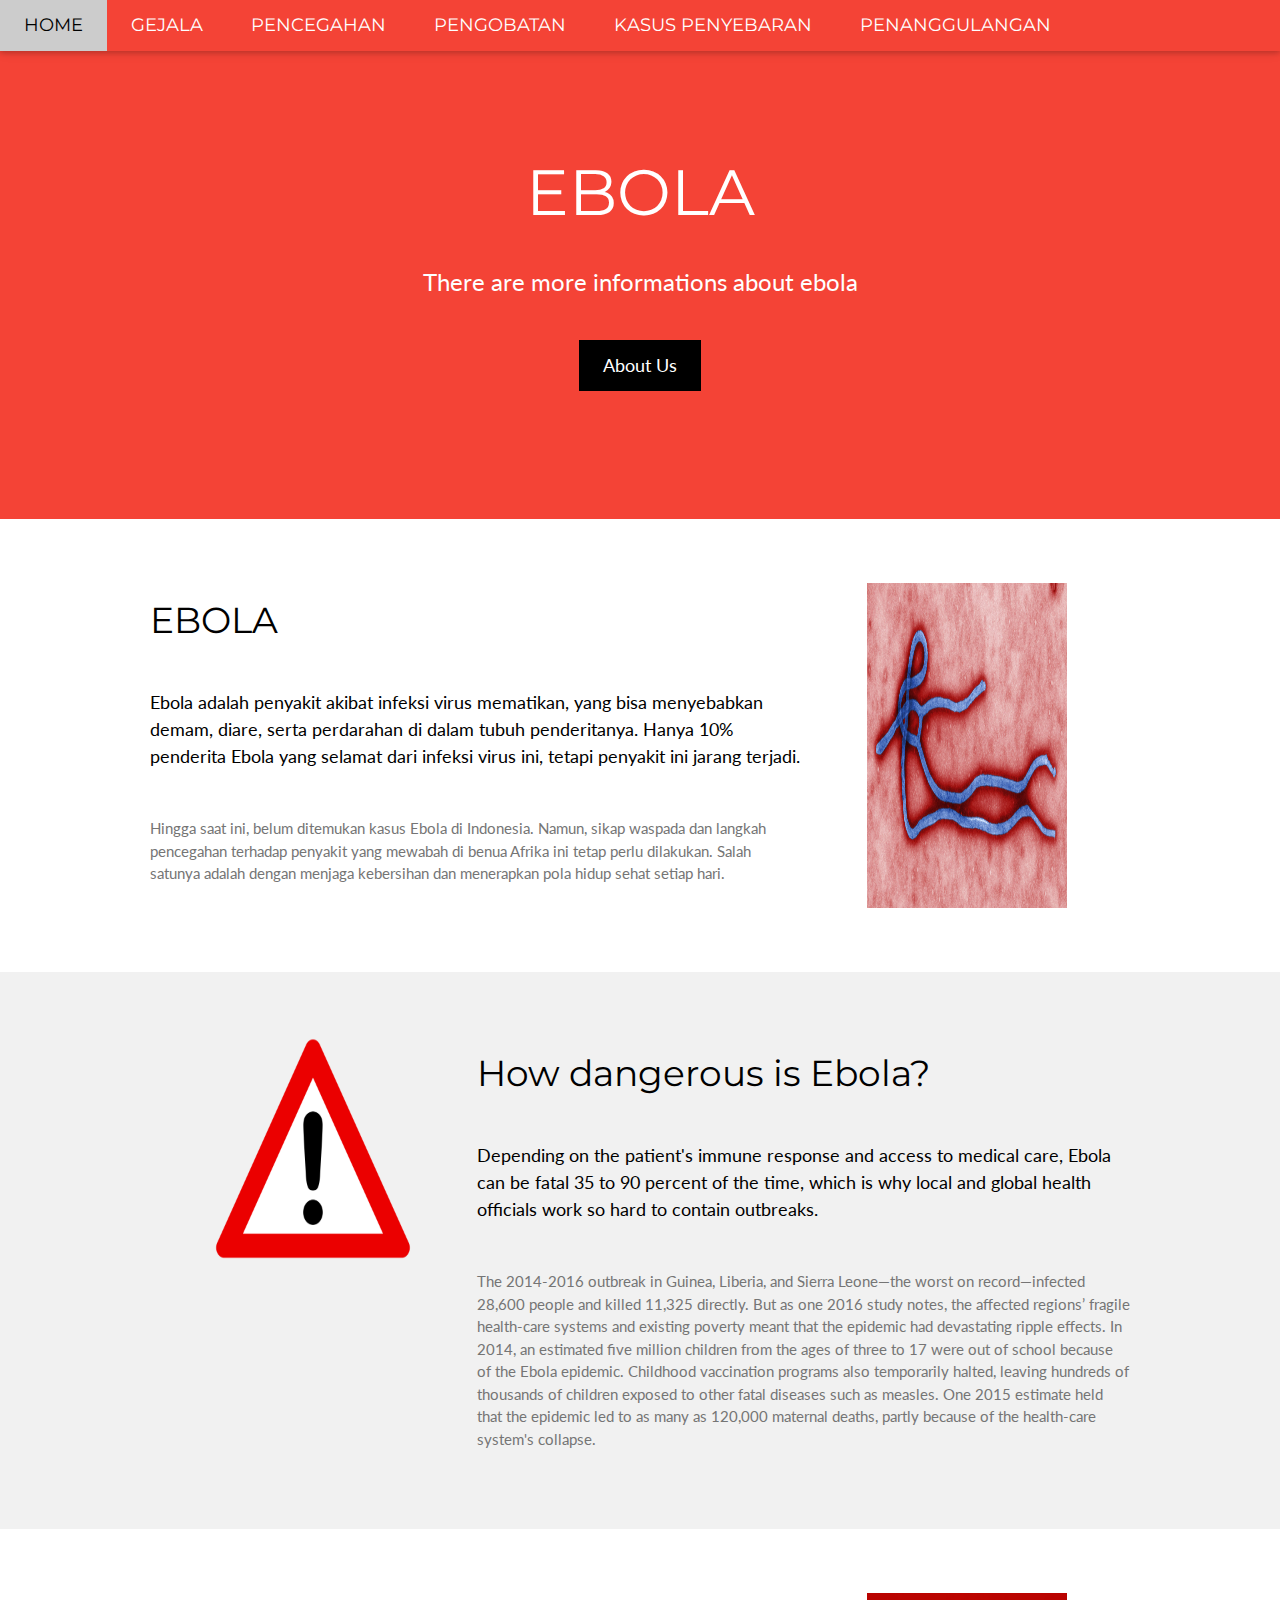
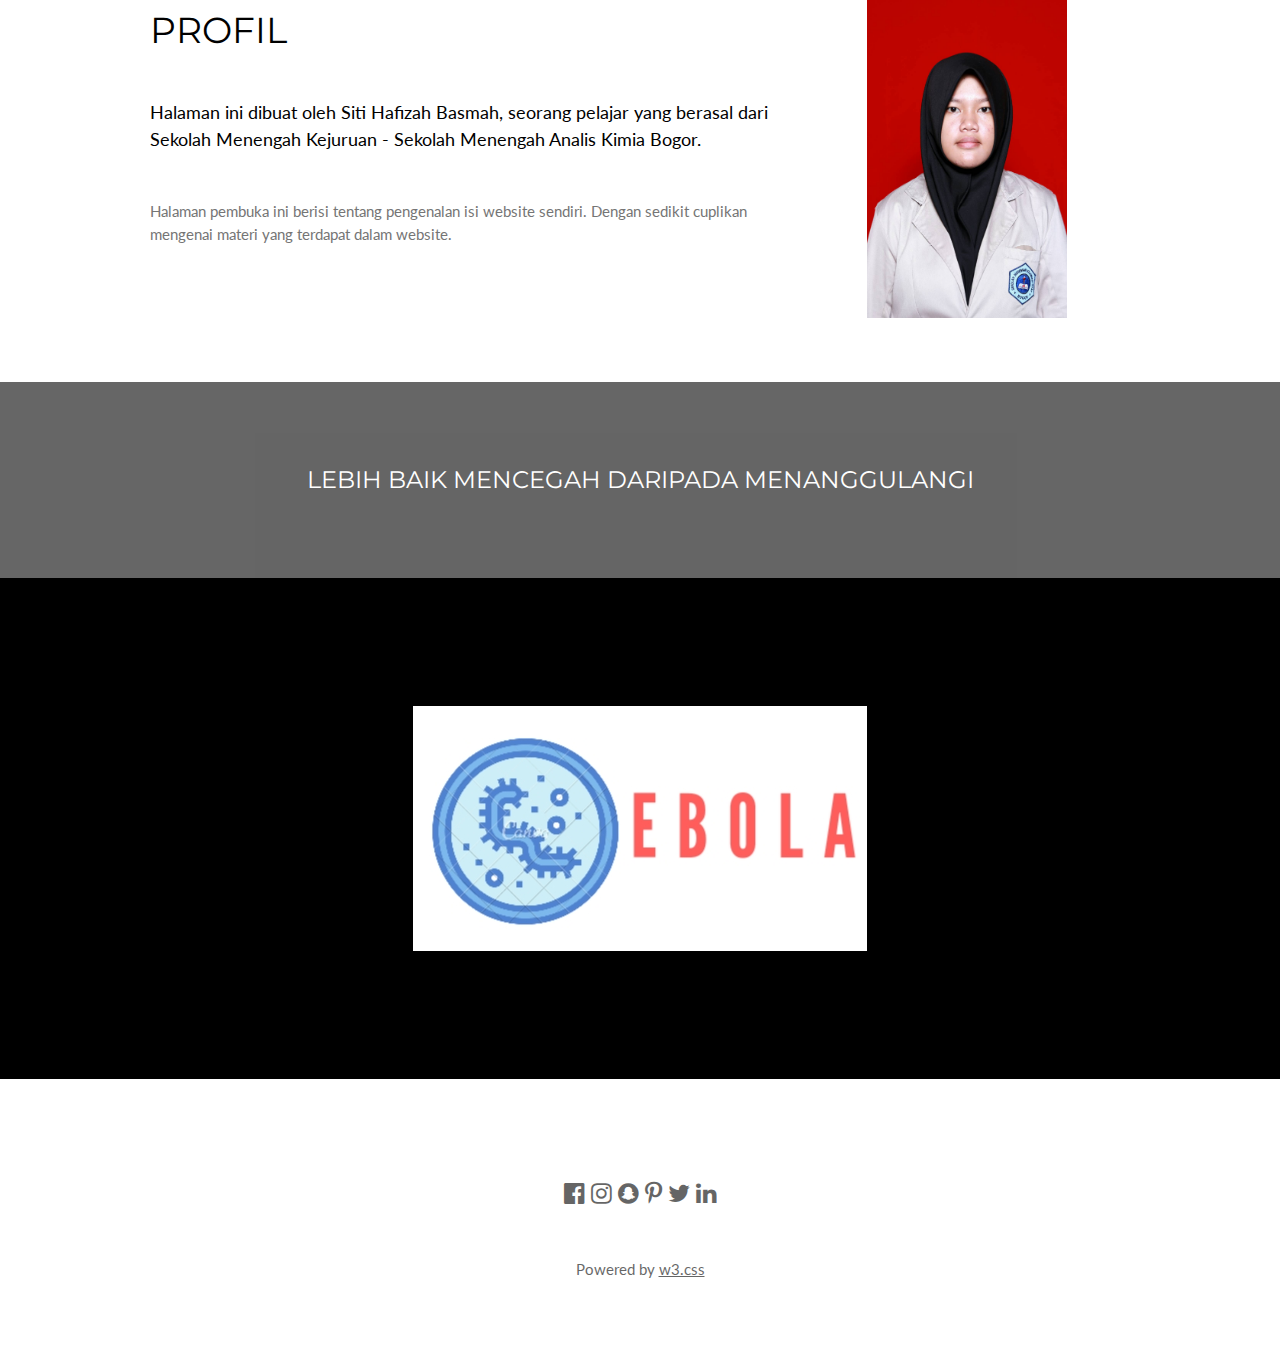
<file: index.html>
<!DOCTYPE html>
<html lang="en">
<title>EBOLA</title>
<meta charset="UTF-8">
<meta name="viewport" content="width=device-width, initial-scale=1">
<link rel="stylesheet" href="https://www.w3schools.com/w3css/4/w3.css">
<link rel="stylesheet" href="https://fonts.googleapis.com/css?family=Lato">
<link rel="stylesheet" href="https://fonts.googleapis.com/css?family=Montserrat">
<link rel="stylesheet" href="https://cdnjs.cloudflare.com/ajax/libs/font-awesome/4.7.0/css/font-awesome.min.css">
<style>
body,h1,h2,h3,h4,h5,h6 {font-family: "Lato", sans-serif}
.w3-bar,h1,button {font-family: "Montserrat", sans-serif}
.fa-anchor,.fa-coffee {font-size:200px}
</style>
<body>

<!-- Navbar -->
<div class="w3-top">
  <div class="w3-bar w3-red w3-card w3-left-align w3-large">
    <a class="w3-bar-item w3-button w3-hide-medium w3-hide-large w3-right w3-padding-large w3-hover-white w3-large w3-red" href="javascript:void(0);" onclick="myFunction()" title="Toggle Navigation Menu"><i class="fa fa-bars"></i></a>
    <a href="#" class="w3-bar-item w3-button w3-padding-large w3-white">HOME</a>
    <a href="pengertian.html" class="w3-bar-item w3-button w3-hide-small w3-padding-large w3-hover-white">GEJALA</a>
    <a href="pencegahan.html" class="w3-bar-item w3-button w3-hide-small w3-padding-large w3-hover-white">PENCEGAHAN</a>
    <a href="pengobatan.html" class="w3-bar-item w3-button w3-hide-small w3-padding-large w3-hover-white">PENGOBATAN</a>
    <a href="penyebaran.html" class="w3-bar-item w3-button w3-hide-small w3-padding-large w3-hover-white">KASUS PENYEBARAN</a>
    <a href="penanggulangan.html" class="w3-bar-item w3-button w3-hide-small w3-padding-large w3-hover-white">PENANGGULANGAN</a>
  </div>

  <!-- Navbar on small screens -->
  <div id="navDemo" class="w3-bar-block w3-white w3-hide w3-hide-large w3-hide-medium w3-large">
    <a href="pengertian.html" class="w3-bar-item w3-button w3-padding-large">GEJALA</a>
    <a href="pencegahan.html" class="w3-bar-item w3-button w3-padding-large">PENCEGAHAN</a>
    <a href="pengobatan.html" class="w3-bar-item w3-button w3-padding-large">PENGOBATAN</a>
    <a href="penyebaran.html" class="w3-bar-item w3-button w3-padding-large">KASUS PENYEBARAN</a>
    <a href="penanggulangan.html" class="w3-bar-item w3-button w3-padding-large">PENANGGULANGAN</a>
  </div>
</div>

<!-- Header -->
<header class="w3-container w3-red w3-center" style="padding:128px 16px">
  <h1 class="w3-margin w3-jumbo">EBOLA</h1>
  <p class="w3-xlarge">There are more informations about ebola</p>
  <a href="aboutus.html" class="w3-button w3-black w3-padding-large w3-large w3-margin-top">About Us</a>
</header>

<!-- First Grid -->
<div class="w3-row-padding w3-padding-64 w3-container">
  <div class="w3-content">
    <div class="w3-twothird">
      <h1>EBOLA</h1>
      <h5 class="w3-padding-32">Ebola adalah penyakit akibat infeksi virus mematikan, yang bisa menyebabkan demam, diare, serta perdarahan di dalam tubuh penderitanya. Hanya 10% penderita Ebola yang selamat dari infeksi virus ini, tetapi penyakit ini jarang terjadi.</h5>

      <p class="w3-text-grey">Hingga saat ini, belum ditemukan kasus Ebola di Indonesia. Namun, sikap waspada dan langkah pencegahan terhadap penyakit yang mewabah di benua Afrika ini tetap perlu dilakukan. Salah satunya adalah dengan menjaga kebersihan dan menerapkan pola hidup sehat setiap hari.</p>
    </div>
    <div class="w3-third w3-center">
      <img src="ebolavirus.jpg" width="200px" height="325px" style="display: block; margin: auto;">
    </div>
  </div>
</div>

<!-- Second Grid -->
<div class="w3-row-padding w3-light-grey w3-padding-64 w3-container">
  <div class="w3-content">
    <div class="w3-third w3-center">
      <img src="danger.png" width="200px" height="225px" style="display: block; margin: auto;"> 
    </div>

    <div class="w3-twothird">
      <h1>How dangerous is Ebola?</h1>
      <h5 class="w3-padding-32">Depending on the patient's immune response and access to medical care, Ebola can be fatal 35 to 90 percent of the time, which is why local and global health officials work so hard to contain outbreaks.</h5>

      <p class="w3-text-grey">The 2014-2016 outbreak in Guinea, Liberia, and Sierra Leone—the worst on record—infected 28,600 people and killed 11,325 directly. But as one 2016 study notes, the affected regions’ fragile health-care systems and existing poverty meant that the epidemic had devastating ripple effects. In 2014, an estimated five million children from the ages of three to 17 were out of school because of the Ebola epidemic. Childhood vaccination programs also temporarily halted, leaving hundreds of thousands of children exposed to other fatal diseases such as measles. One 2015 estimate held that the epidemic led to as many as 120,000 maternal deaths, partly because of the health-care system's collapse.</p>
    </div>
  </div>
</div>


<div class="w3-row-padding w3-padding-64 w3-container">
  <div class="w3-content">
    <div class="w3-twothird">
      <h1>PROFIL</h1>
      <h5 class="w3-padding-32">Halaman ini dibuat oleh Siti Hafizah Basmah, seorang pelajar yang berasal dari Sekolah Menengah Kejuruan - Sekolah Menengah Analis Kimia Bogor.</h5>

      <p class="w3-text-grey">Halaman pembuka ini berisi tentang pengenalan isi website sendiri. Dengan sedikit cuplikan mengenai materi yang terdapat dalam website.</p>
    </div>
    <div class="w3-third w3-center">
      <img src="foto_chi.jpg" width="200px" height="325px" style="display: block; margin: auto;">
    </div>
  </div>
</div>


<div class="w3-container w3-black w3-center w3-opacity w3-padding-64">
    <h1 class="w3-margin w3-xlarge">LEBIH BAIK MENCEGAH DARIPADA MENANGGULANGI</h1>
</div>

<header class="w3-container w3-black w3-center" style="padding:128px 16px">
  <img src="logo ebola.jpg">
</header>

<!-- Footer -->
<footer class="w3-container w3-padding-64 w3-center w3-opacity">  
  <div class="w3-xlarge w3-padding-32">
    <i class="fa fa-facebook-official w3-hover-opacity"></i>
    <i class="fa fa-instagram w3-hover-opacity"></i>
    <i class="fa fa-snapchat w3-hover-opacity"></i>
    <i class="fa fa-pinterest-p w3-hover-opacity"></i>
    <i class="fa fa-twitter w3-hover-opacity"></i>
    <i class="fa fa-linkedin w3-hover-opacity"></i>
 </div>
 <p>Powered by <a href="https://www.w3schools.com/w3css/default.asp" target="_blank">w3.css</a></p>
</footer>

<script>
// Used to toggle the menu on small screens when clicking on the menu button
function myFunction() {
  var x = document.getElementById("navDemo");
  if (x.className.indexOf("w3-show") == -1) {
    x.className += " w3-show";
  } else { 
    x.className = x.className.replace(" w3-show", "");
  }
}
</script>

</body>
</html>
</file>
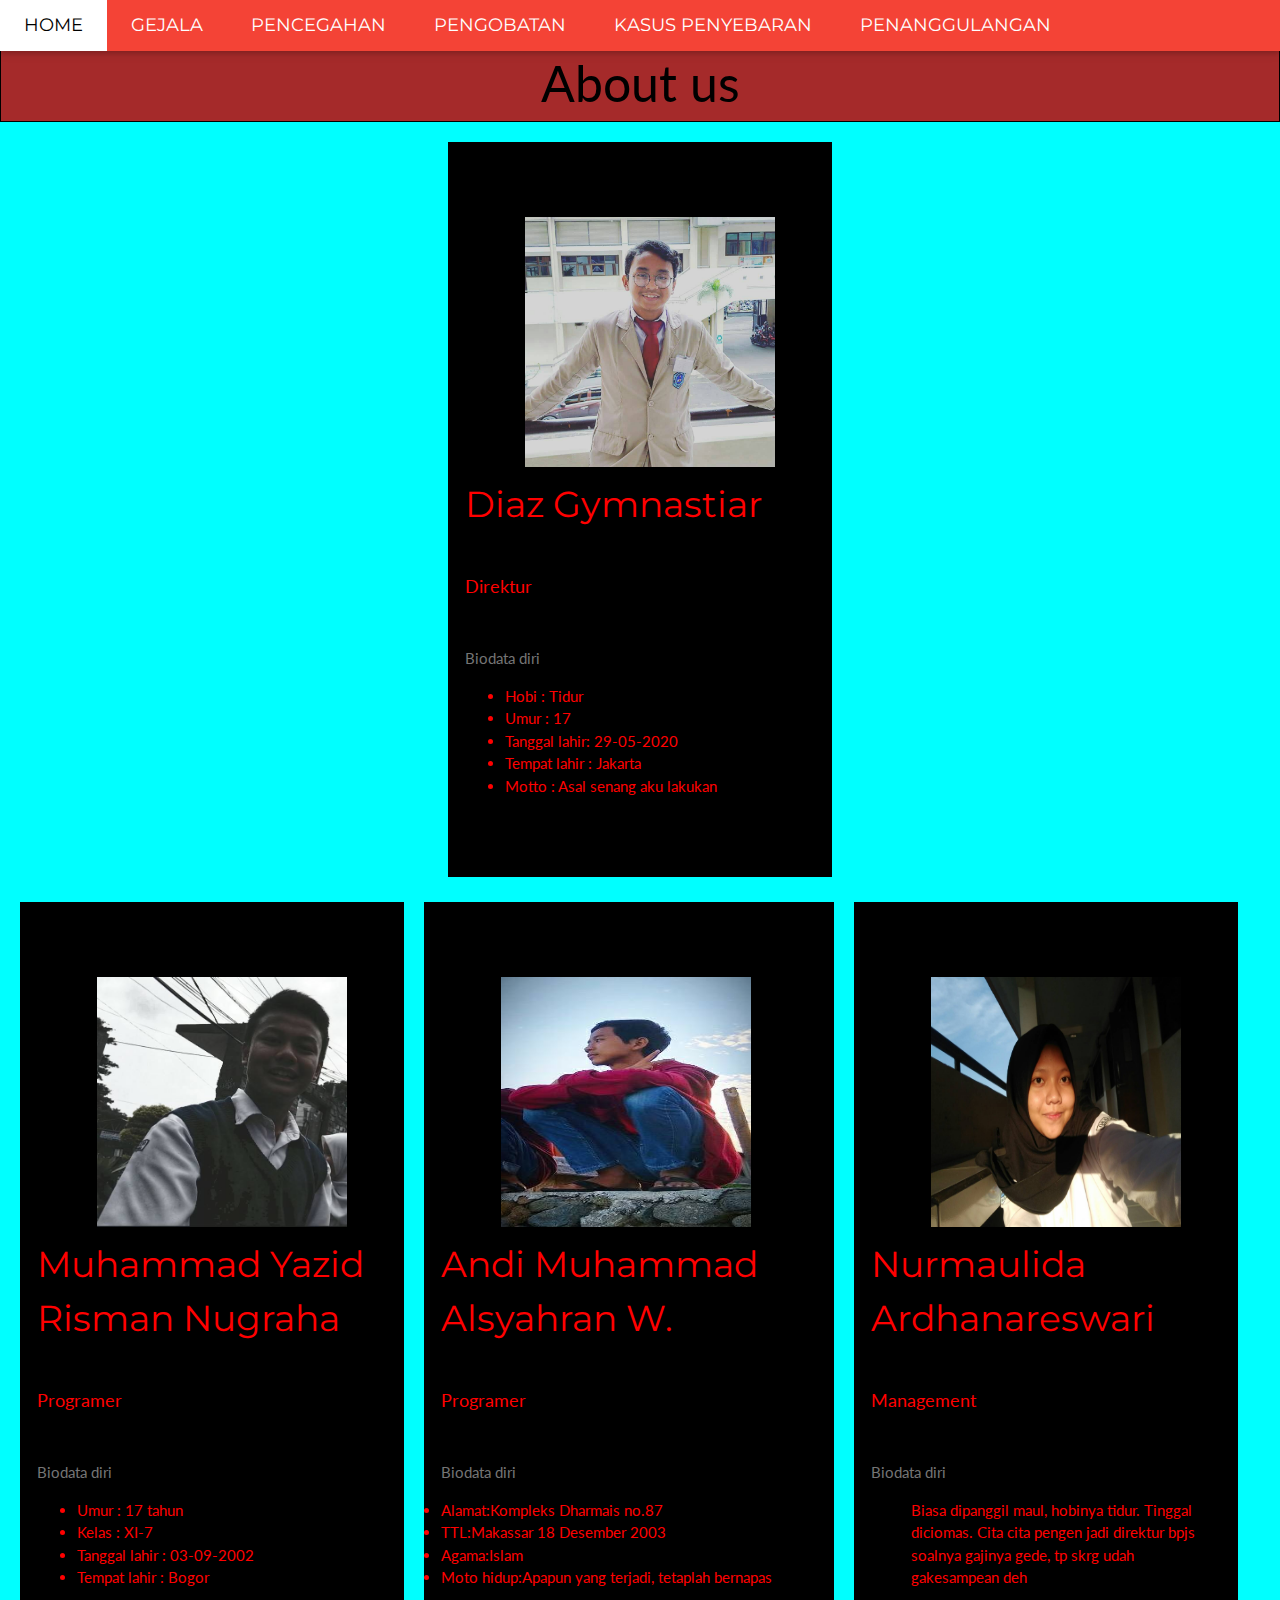
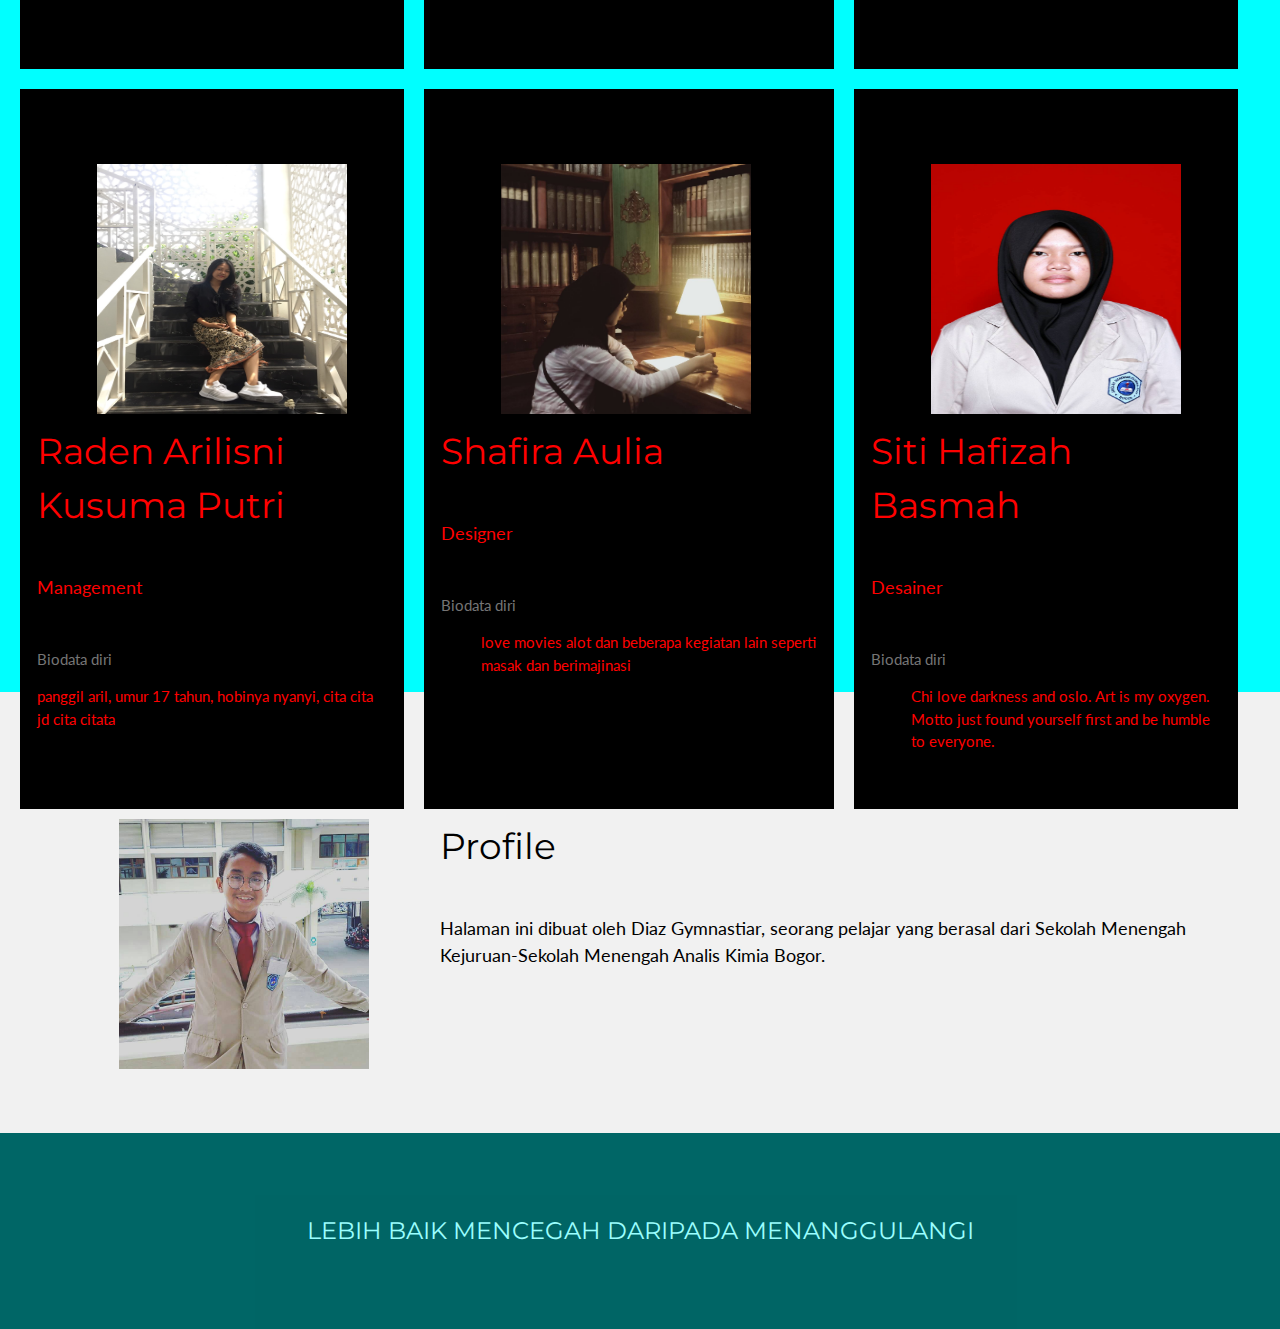
<file: aboutus.html>
<!DOCTYPE html>
<html lang="en">
<title>About Us</title>

<meta charset="UTF-8">
<meta name="viewport" content="width=device-width, initial-scale=1">
<link rel="stylesheet" href="https://www.w3schools.com/w3css/4/w3.css">
<link rel="stylesheet" href="https://fonts.googleapis.com/css?family=Lato">
<link rel="stylesheet" href="https://fonts.googleapis.com/css?family=Montserrat">
<link rel="stylesheet" href="https://cdnjs.cloudflare.com/ajax/libs/font-awesome/4.7.0/css/font-awesome.min.css">
<style>
body,h1,h2,h3,h4,h5,h6 {font-family: "Lato", sans-serif}
.w3-bar,h1,button {font-family: "Montserrat", sans-serif}
.fa-anchor,.fa-coffee {font-size:200px}
</style>
<!-- Navbar -->
<div class="w3-top">
  <div class="w3-bar w3-red w3-card w3-left-align w3-large">
    <a class="w3-bar-item w3-button w3-hide-medium w3-hide-large w3-right w3-padding-large w3-hover-white w3-large w3-red" href="javascript:void(0);" onclick="myFunction()" title="Toggle Navigation Menu"><i class="fa fa-bars"></i></a>
       
    <a href="index.html" class="w3-bar-item w3-button w3-hide-small w3-padding-large w3-hover-white">HOME</a>
    <a href="gejala.html" class="w3-bar-item w3-button w3-hide-small w3-padding-large w3-hover-white">GEJALA</a>
    <a href="pencegahan.html" class="w3-bar-item w3-button w3-hide-small w3-padding-large w3-hover-white">PENCEGAHAN</a>
    <a href="pengobatan.html" class="w3-bar-item w3-button w3-hide-small w3-padding-large w3-hover-white">PENGOBATAN</a>
    <a href="penyebaran.html" class="w3-bar-item w3-button w3-hide-small w3-padding-large w3-hover-white">KASUS PENYEBARAN</a>
    <a href="penanggulangan.html" class="w3-bar-item w3-button w3-hide-small w3-padding-large w3-hover-white">PENANGGULANGAN</a>
    
  </div>
  <!-- Navbar on small screens -->
  <div id="navDemo" class="w3-bar-block w3-white w3-hide w3-hide-large w3-hide-medium w3-large">
    <a href="#" class="w3-bar-item w3-button w3-padding-large"></a>
  </div>
</div>

<div>
  <link rel="stylesheet" type="text/css" href="aboutus.css">
   <body>
    <header>About us</header>
    <div id="head">
    <div id="Diaz"> 
      
    <div class="w3-row-padding w3-padding-64 w3-container">
     <i><img src="Diaz.jpg"></i>
      <h1>Diaz Gymnastiar</h1>
      <h5 class="w3-padding-32"> Direktur </h5>

      <p class="w3-text-grey">Biodata diri</p>
        <ul>
          <li>Hobi : Tidur</li>
          <li>Umur : 17</li>
          <li>Tanggal lahir: 29-05-2020</li>
          <li>Tempat lahir : Jakarta</li>
          <li>Motto : Asal senang aku lakukan</li>
          
        </ul>
    </div>
  </div>
</div>
<div id="Atas">
<div id="Yazid">
<div class="w3-row-padding w3-padding-64 w3-container">
  <div class="w3-content">
<i><img src="Yazid.jpg"></i>
      <h1> Muhammad Yazid Risman Nugraha</h1>
      <h5 class="w3-padding-32"> Programer </h5>

      <p class="w3-text-grey">Biodata diri
        <ul>
          <li>Umur : 17 tahun</li>
          <li>Kelas : XI-7</li>
          <li>Tanggal lahir : 03-09-2002</li>
          <li>Tempat lahir : Bogor</li>
        </ul></p>
    </div>

    </div>
    </div>
  <div id="Andi">
  
<div class="w3-row-padding w3-padding-64 w3-container">
  

      
      <div class="w3-content">
   <i><img src="Andi.jpg"></i>
      <h1>Andi Muhammad Alsyahran W.</h1>
      <h5 class="w3-padding-32"> Programer </h5>

      <p class="w3-text-grey">Biodata diri</p>
       <p> 
          <li>Alamat:Kompleks Dharmais no.87</li>
          <li>TTL:Makassar 18 Desember 2003</li>
          <li>Agama:Islam</li>
          <li>Moto hidup:Apapun yang terjadi, tetaplah bernapas</li>
        </p>
</div></div></div>
<div id="Maul">



<div class="w3-row-padding w3-padding-64 w3-container">
       <div class="w3-content">
    
      <i><img src="maul.jpg"></i>
      <h1>Nurmaulida Ardhanareswari</h1>
      <h5 class="w3-padding-32"> Management </h5>

      <p class="w3-text-grey">Biodata diri</p>
      <p>
       <ul>Biasa dipanggil maul, hobinya tidur. Tinggal diciomas. Cita cita pengen jadi direktur bpjs soalnya gajinya gede, tp skrg udah gakesampean deh
       </ul>
        </p>
    </div>
</div>
</div>
</div>
  
<div id="Bawah">
<div id="Aril">
<div class="w3-row-padding w3-padding-64 w3-container">
  <div class="w3-content">


      <i><img src="Aril.jpg"></i>
      <h1>Raden Arilisni Kusuma Putri</h1>
      <h5 class="w3-padding-32"> Management </h5>

      <p class="w3-text-grey">Biodata diri</p>
      <p>
         panggil aril, umur 17 tahun, hobinya nyanyi, cita cita jd cita citata
        </p>
    </div>
</div>
</div>
  
<div id="Shafira">
   <div class="w3-row-padding w3-padding-64 w3-container">
  <div class="w3-content">
     

      <i><img src="shafira.jpg"></i>
      <h1> Shafira Aulia</h1>
      <h5 class="w3-padding-32"> Designer </h5>

      <p class="w3-text-grey">Biodata diri
        <ul>
          love movies alot dan beberapa kegiatan lain seperti masak dan berimajinasi

        </ul></p>
    </div>
</div>
    
    </div>
  
<div id="Cino">
 <div class="w3-row-padding w3-padding-64 w3-container">
  <div class="w3-content">


      <i><img src="foto_chi.jpg"></i>
      <h1>Siti Hafizah Basmah</h1>
      <h5 class="w3-padding-32"> Desainer </h5>

      <p class="w3-text-grey">Biodata diri
        <ul>
          Chi love darkness and oslo. Art is my oxygen. Motto just found yourself first and be humble to everyone.
        </ul></p>
    </div>
  </div>
  </div>
</div>
</div>

<!-- Second Grid -->
<div class="w3-row-padding w3-light-grey w3-padding-64 w3-container">

    <div class="w3-third w3-center">
      <i ><img src="Diaz.jpg"></i>
    </div>

    <div class="w3-twothird">
      <h1>Profile</h1>
      <h5 class="w3-padding-32">Halaman ini dibuat oleh Diaz Gymnastiar, seorang pelajar yang berasal dari Sekolah Menengah Kejuruan-Sekolah Menengah Analis Kimia Bogor.</h5>
      
    </div>
  </div>

<div class="w3-container w3-black w3-center w3-opacity w3-padding-64">
    <h1 class="w3-margin w3-xlarge">LEBIH BAIK MENCEGAH DARIPADA MENANGGULANGI</h1>
</div>      
  
</body>
</html>
</file>
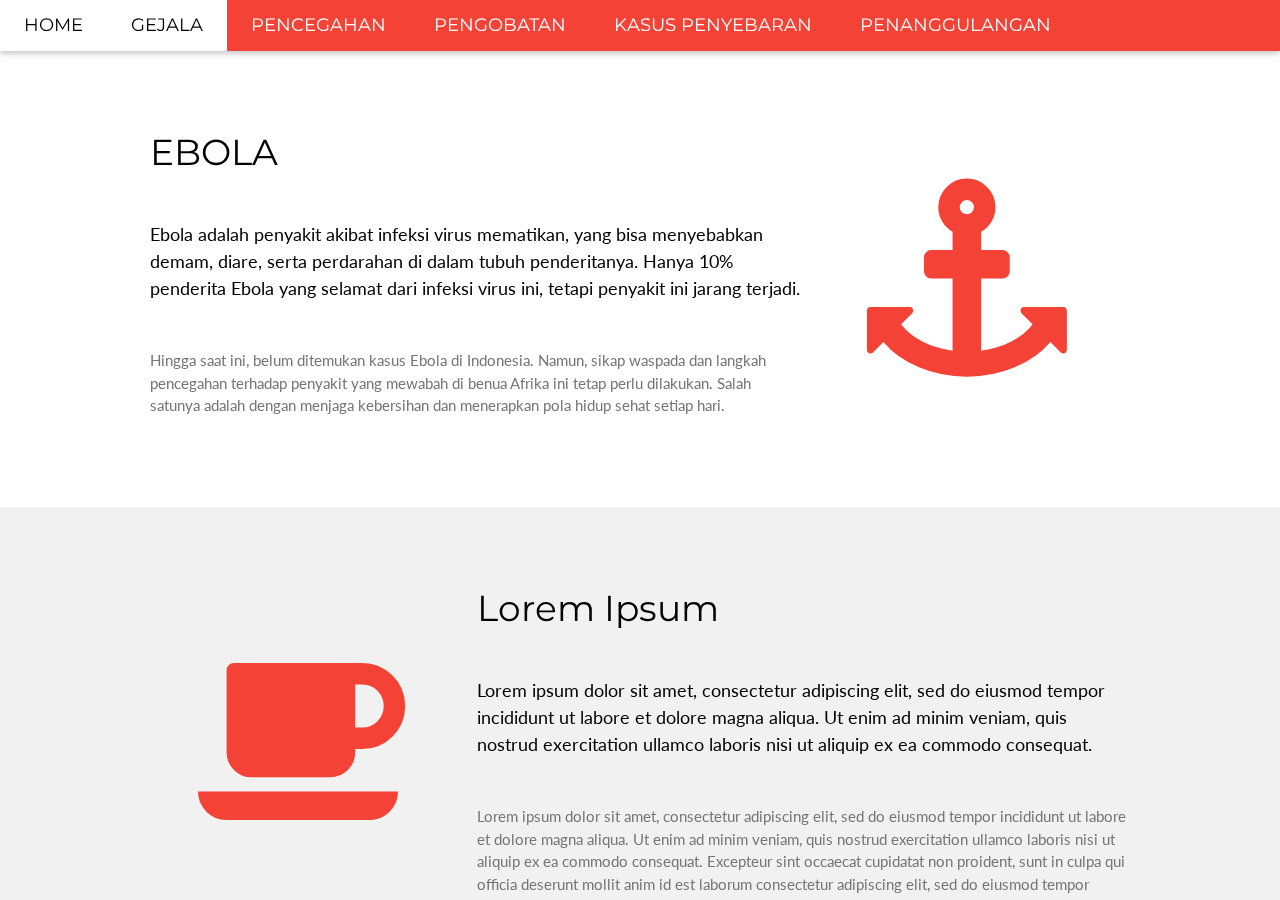
<file: gejala.html>
<!DOCTYPE html>
<html lang="en">
<title>GEJALA</title>
<meta charset="UTF-8">
<meta name="viewport" content="width=device-width, initial-scale=1">
<link rel="stylesheet" href="https://www.w3schools.com/w3css/4/w3.css">
<link rel="stylesheet" href="https://fonts.googleapis.com/css?family=Lato">
<link rel="stylesheet" href="https://fonts.googleapis.com/css?family=Montserrat">
<link rel="stylesheet" href="https://cdnjs.cloudflare.com/ajax/libs/font-awesome/4.7.0/css/font-awesome.min.css">
<style>
body,h1,h2,h3,h4,h5,h6 {font-family: "Lato", sans-serif}
.w3-bar,h1,button {font-family: "Montserrat", sans-serif}
.fa-anchor,.fa-coffee {font-size:200px}
</style>
  <!-- Navbar -->
<div class="w3-top">
  <div class="w3-bar w3-red w3-card w3-left-align w3-large">
    <a class="w3-bar-item w3-button w3-hide-medium w3-hide-large w3-right w3-padding-large w3-hover-white w3-large w3-red" href="javascript:void(0);" onclick="myFunction()" title="Toggle Navigation Menu"><i class="fa fa-bars"></i></a>
       
    <a href="index.html" class="w3-bar-item w3-button w3-hide-small w3-padding-large w3-hover-white">HOME</a>
    <a href="#" class="w3-bar-item w3-button w3-padding-large w3-white">GEJALA</a>
    <a href="pencegahan.html" class="w3-bar-item w3-button w3-hide-small w3-padding-large w3-hover-white">PENCEGAHAN</a>
    <a href="pengobatan.html" class="w3-bar-item w3-button w3-hide-small w3-padding-large w3-hover-white">PENGOBATAN</a>
    <a href="penyebaran.html" class="w3-bar-item w3-button w3-hide-small w3-padding-large w3-hover-white">KASUS PENYEBARAN</a>
    <a href="penanggulangan.html" class="w3-bar-item w3-button w3-hide-small w3-padding-large w3-hover-white">PENANGGULANGAN</a>
    
  </div>
  <!-- Navbar on small screens -->
  <div id="navDemo" class="w3-bar-block w3-white w3-hide w3-hide-large w3-hide-medium w3-large">
    <a href="#" class="w3-bar-item w3-button w3-padding-large"></a>
  </div>
  <body>
    <div class="w3-row-padding w3-padding-64 w3-container">
  <div class="w3-content">
    <div class="w3-twothird">
      <h1>EBOLA</h1>
      <h5 class="w3-padding-32">Ebola adalah penyakit akibat infeksi virus mematikan, yang bisa menyebabkan demam, diare, serta perdarahan di dalam tubuh penderitanya. Hanya 10% penderita Ebola yang selamat dari infeksi virus ini, tetapi penyakit ini jarang terjadi.</h5>

      <p class="w3-text-grey">Hingga saat ini, belum ditemukan kasus Ebola di Indonesia. Namun, sikap waspada dan langkah pencegahan terhadap penyakit yang mewabah di benua Afrika ini tetap perlu dilakukan. Salah satunya adalah dengan menjaga kebersihan dan menerapkan pola hidup sehat setiap hari.</p>
    </div>

    <div class="w3-third w3-center">
      <i class="fa fa-anchor w3-padding-64 w3-text-red"></i>
    </div>
  </div>
</div>

<!-- Second Grid -->
<div class="w3-row-padding w3-light-grey w3-padding-64 w3-container">
  <div class="w3-content">
    <div class="w3-third w3-center">
      <i class="fa fa-coffee w3-padding-64 w3-text-red w3-margin-right"></i>
    </div>

    <div class="w3-twothird">
      <h1>Lorem Ipsum</h1>
      <h5 class="w3-padding-32">Lorem ipsum dolor sit amet, consectetur adipiscing elit, sed do eiusmod tempor incididunt ut labore et dolore magna aliqua. Ut enim ad minim veniam, quis nostrud exercitation ullamco laboris nisi ut aliquip ex ea commodo consequat.</h5>

      <p class="w3-text-grey">Lorem ipsum dolor sit amet, consectetur adipiscing elit, sed do eiusmod tempor incididunt ut labore et dolore magna aliqua. Ut enim ad minim veniam, quis nostrud exercitation ullamco laboris nisi ut aliquip ex ea commodo consequat. Excepteur sint
        occaecat cupidatat non proident, sunt in culpa qui officia deserunt mollit anim id est laborum consectetur adipiscing elit, sed do eiusmod tempor incididunt ut labore et dolore magna aliqua. Ut enim ad minim veniam, quis nostrud exercitation ullamco
        laboris nisi ut aliquip ex ea commodo consequat.</p>
    </div>
  </div>
</div>  
<div class="w3-container w3-black w3-center w3-opacity w3-padding-64">
    <h1 class="w3-margin w3-xlarge">LEBIH BAIK MENCEGAH DARIPADA MENANGGULANGI</h1>
</div>      
  </body>
</html>
</file>
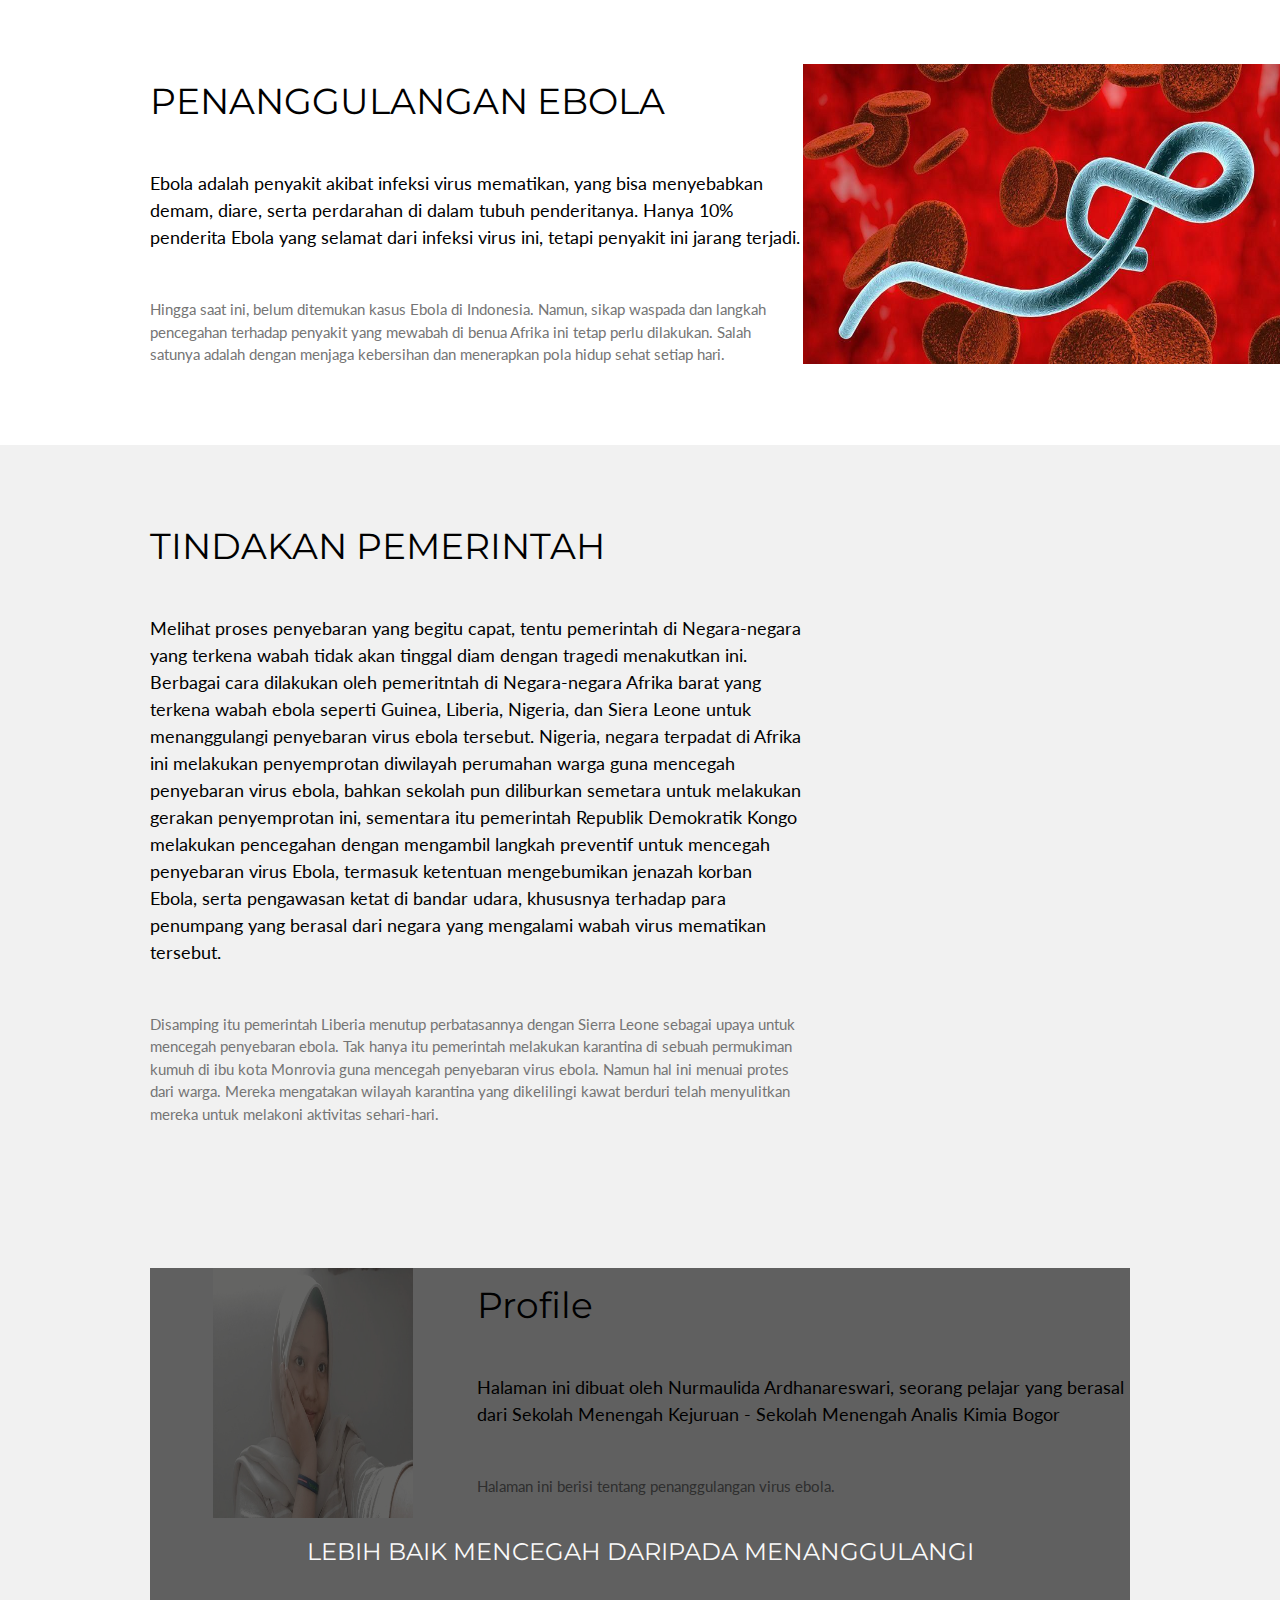
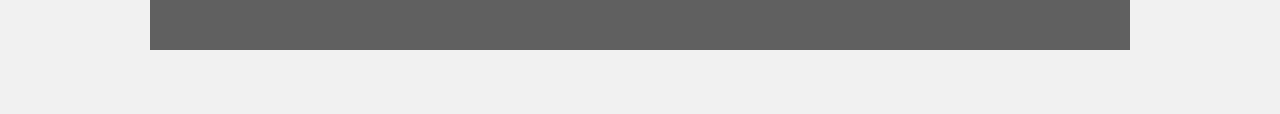
<file: penanggulangan.html>
<!DOCTYPE html>
<html lang="en">
<title>PENAGGULANGAN</title>
<meta charset="UTF-8">
<meta name="viewport" content="width=device-width, initial-scale=1">
<link rel="stylesheet" href="https://www.w3schools.com/w3css/4/w3.css">
<link rel="stylesheet" href="https://fonts.googleapis.com/css?family=Lato">
<link rel="stylesheet" href="https://fonts.googleapis.com/css?family=Montserrat">
<link rel="stylesheet" href="https://cdnjs.cloudflare.com/ajax/libs/font-awesome/4.7.0/css/font-awesome.min.css">
<style>
body,h1,h2,h3,h4,h5,h6 {font-family: "Lato", sans-serif}
.w3-bar,h1,button {font-family: "Montserrat", sans-serif}
.fa-anchor,.fa-coffee {font-size:200px}
</style>
  <body>
    <div class="w3-row-padding w3-padding-64 w3-container">
  <div class="w3-content">
    <div class="w3-twothird">
      <h1>PENANGGULANGAN EBOLA</h1>
      <h5 class="w3-padding-32">Ebola adalah penyakit akibat infeksi virus mematikan, yang bisa menyebabkan demam, diare, serta perdarahan di dalam tubuh penderitanya. Hanya 10% penderita Ebola yang selamat dari infeksi virus ini, tetapi penyakit ini jarang terjadi.</h5>

      <p class="w3-text-grey">Hingga saat ini, belum ditemukan kasus Ebola di Indonesia. Namun, sikap waspada dan langkah pencegahan terhadap penyakit yang mewabah di benua Afrika ini tetap perlu dilakukan. Salah satunya adalah dengan menjaga kebersihan dan menerapkan pola hidup sehat setiap hari.</p>
    </div>

    <div class="w3-third w3-center">
      <img src="gambar ebola.jpeg"width="500px"height="300px">
    </div>
  </div>
</div>
<!-- Second Grid -->
<div class="w3-row-padding w3-light-grey w3-padding-64 w3-container">
  <div class="w3-content">
    <div class="w3-third w3-center">
      </div>

    <div class="w3-twothird">
      <h1>TINDAKAN PEMERINTAH</h1>
      <h5 class="w3-padding-32">Melihat proses penyebaran yang begitu capat, tentu pemerintah di Negara-negara yang terkena wabah tidak akan tinggal diam dengan tragedi menakutkan ini. Berbagai cara dilakukan oleh pemeritntah di Negara-negara Afrika barat yang terkena wabah ebola seperti Guinea, Liberia, Nigeria, dan Siera Leone untuk menanggulangi penyebaran virus ebola tersebut. Nigeria, negara terpadat di Afrika ini melakukan penyemprotan diwilayah perumahan warga guna mencegah penyebaran virus ebola, bahkan sekolah pun diliburkan semetara untuk melakukan gerakan penyemprotan ini, sementara itu pemerintah Republik Demokratik Kongo melakukan pencegahan dengan mengambil langkah preventif untuk mencegah penyebaran virus Ebola, termasuk ketentuan mengebumikan jenazah korban Ebola, serta pengawasan ketat di bandar udara, khususnya terhadap para penumpang yang berasal dari negara yang mengalami wabah virus mematikan tersebut.</h5>

      <p class="w3-text-grey">Disamping itu pemerintah Liberia menutup perbatasannya dengan Sierra Leone sebagai upaya untuk mencegah penyebaran ebola. Tak hanya itu pemerintah melakukan karantina di sebuah permukiman kumuh di ibu kota Monrovia guna mencegah penyebaran virus ebola. Namun hal ini menuai protes dari warga. Mereka mengatakan wilayah karantina yang dikelilingi kawat berduri telah menyulitkan mereka untuk melakoni aktivitas sehari-hari.</p>
    </div>
  </div>
</div>  
<div class="w3-row-padding w3-light-grey w3-padding-64 w3-container">
  <div class="w3-content">
    <div class="w3-third w3-center">
      <img src="foto saya.jpeg"  width="200px" height="250px">
    </div>

    <div class="w3-twothird">
      <h1> Profile </h1>
      <h5 class="w3-padding-32">Halaman ini dibuat oleh Nurmaulida Ardhanareswari, seorang pelajar yang berasal dari Sekolah Menengah Kejuruan - Sekolah Menengah Analis Kimia Bogor</h5>

      <p class="w3-text-grey">Halaman ini berisi tentang penanggulangan virus ebola.</p>
    </div>
<div class="w3-container w3-black w3-center w3-opacity w3-padding-64">
    <h1 class="w3-margin w3-xlarge">LEBIH BAIK MENCEGAH DARIPADA MENANGGULANGI</h1>
</div>      
  </body>
</html>
</file>
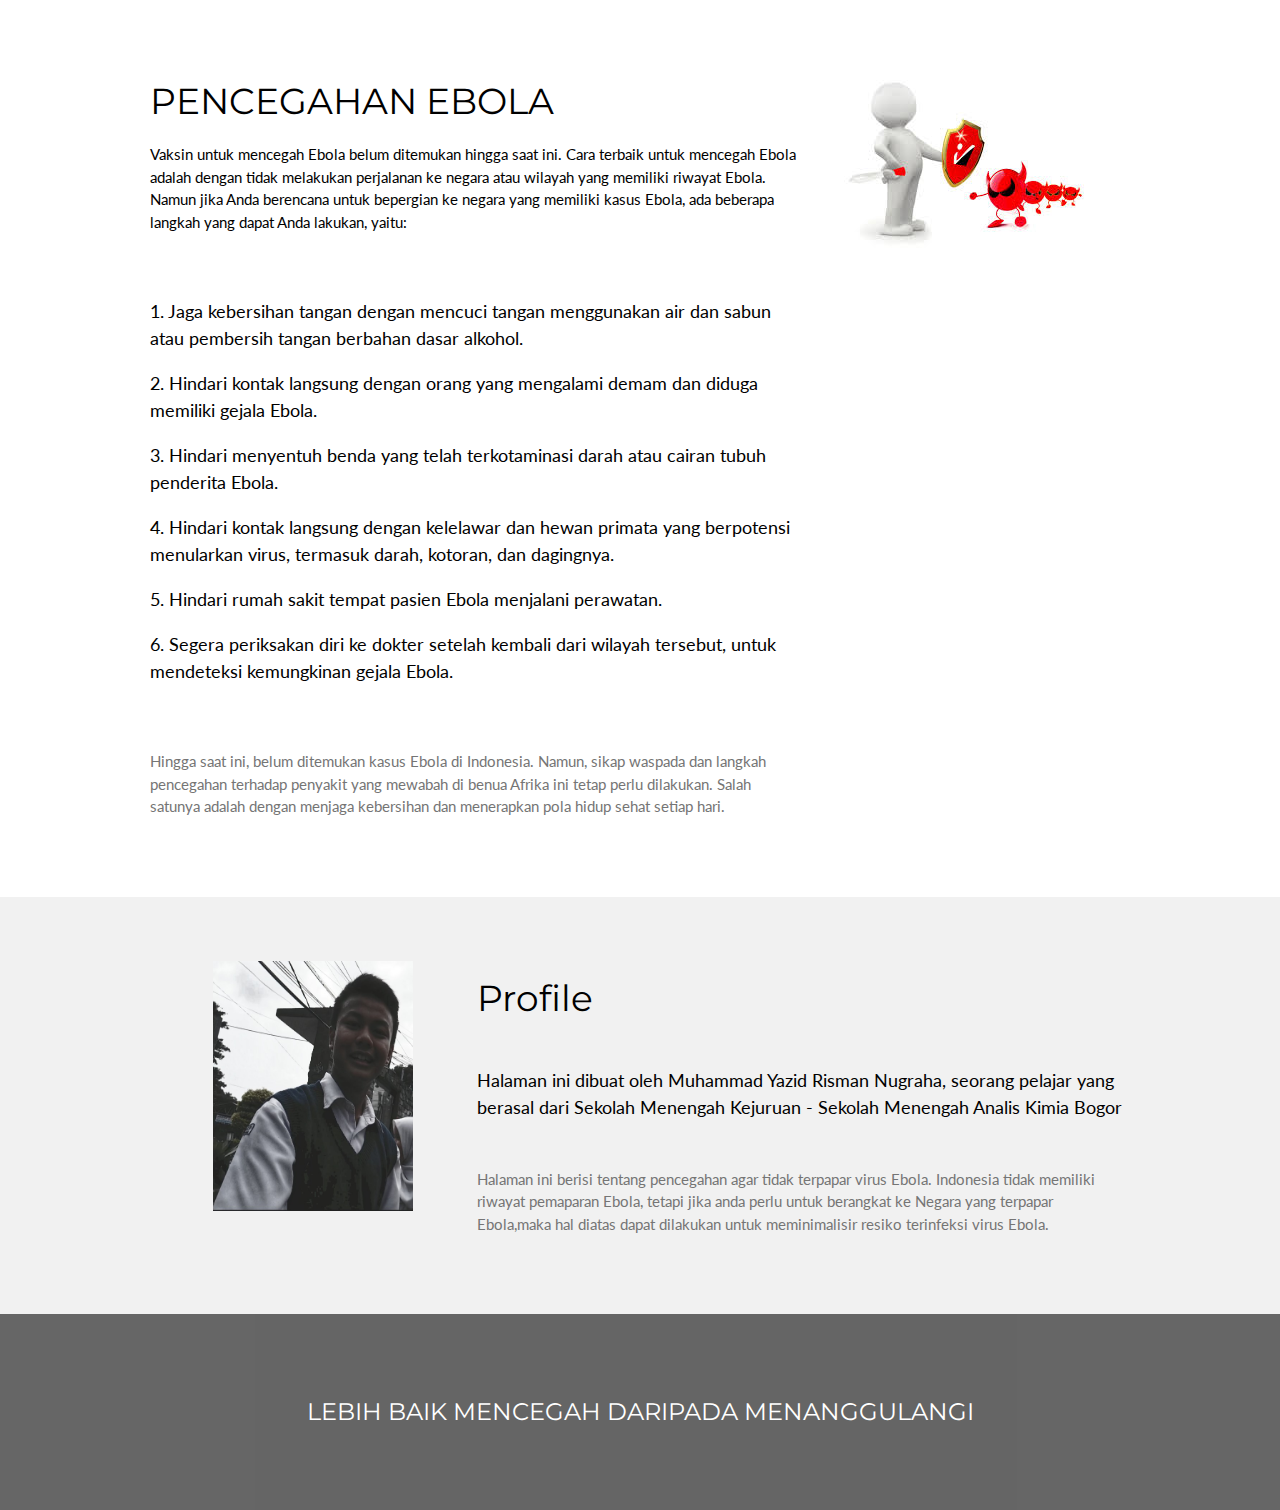
<file: pencegahan.html>
<!DOCTYPE html>
<html lang="en">
<title>PENCEGAHAN</title>
<meta charset="UTF-8">
<meta name="viewport" content="width=device-width, initial-scale=1">
<link rel="stylesheet" href="https://www.w3schools.com/w3css/4/w3.css">
<link rel="stylesheet" href="https://fonts.googleapis.com/css?family=Lato">
<link rel="stylesheet" href="https://fonts.googleapis.com/css?family=Montserrat">
<link rel="stylesheet" href="https://cdnjs.cloudflare.com/ajax/libs/font-awesome/4.7.0/css/font-awesome.min.css">
<style>
body,h1,h2,h3,h4,h5,h6 {font-family: "Lato", sans-serif}
.w3-bar,h1,button {font-family: "Montserrat", sans-serif}
.fa-anchor,.fa-coffee {font-size:200px}
</style>
  <body>
    <div class="w3-row-padding w3-padding-64 w3-container">
  <div class="w3-content">
    <div class="w3-twothird">
      <h1> PENCEGAHAN EBOLA</h1>
      <p>Vaksin untuk mencegah Ebola belum ditemukan hingga saat ini. Cara terbaik untuk mencegah Ebola adalah dengan tidak melakukan perjalanan ke negara atau wilayah yang memiliki riwayat Ebola. Namun jika Anda berencana untuk bepergian ke negara yang memiliki kasus Ebola, ada beberapa langkah yang dapat Anda lakukan, yaitu:</p>
      <h5 class="w3-padding-32"> 
        <p>1. Jaga kebersihan tangan dengan mencuci tangan menggunakan air dan sabun atau pembersih tangan berbahan dasar alkohol.</p>
        <p>2. Hindari kontak langsung dengan orang yang mengalami demam dan diduga memiliki gejala Ebola.</p>
        <p>3. Hindari menyentuh benda yang telah terkotaminasi darah atau cairan tubuh penderita Ebola.</p>
        <p>4. Hindari kontak langsung dengan kelelawar dan hewan primata yang berpotensi menularkan virus, termasuk darah, kotoran, dan dagingnya.</p>
        <p>5. Hindari rumah sakit tempat pasien Ebola menjalani perawatan.</p>
        <p>6. Segera periksakan diri ke dokter setelah kembali dari wilayah tersebut, untuk mendeteksi kemungkinan gejala Ebola.</p>

      </h5>

      <p class="w3-text-grey">Hingga saat ini, belum ditemukan kasus Ebola di Indonesia. Namun, sikap waspada dan langkah pencegahan terhadap penyakit yang mewabah di benua Afrika ini tetap perlu dilakukan. Salah satunya adalah dengan menjaga kebersihan dan menerapkan pola hidup sehat setiap hari.</p>
    </div>

    <div class="w3-third w3-center">
      <img src="pencegahan.jpg">
    </div>
  </div>
</div>

<!-- Second Grid -->
<div class="w3-row-padding w3-light-grey w3-padding-64 w3-container">
  <div class="w3-content">
    <div class="w3-third w3-center">
      <img src="profil.jpeg"  width="200px" height="250px">
    </div>

    <div class="w3-twothird">
      <h1> Profile </h1>
      <h5 class="w3-padding-32">Halaman ini dibuat oleh Muhammad Yazid Risman Nugraha, seorang pelajar yang berasal dari Sekolah Menengah Kejuruan - Sekolah Menengah Analis Kimia Bogor</h5>

      <p class="w3-text-grey">Halaman ini berisi tentang pencegahan agar tidak terpapar virus Ebola. Indonesia tidak memiliki riwayat pemaparan Ebola, tetapi jika anda perlu untuk berangkat ke Negara yang terpapar Ebola,maka hal diatas dapat dilakukan untuk meminimalisir resiko terinfeksi virus Ebola.</p>
    </div>
  </div>
</div>  
<div class="w3-container w3-black w3-center w3-opacity w3-padding-64">
    <h1 class="w3-margin w3-xlarge">LEBIH BAIK MENCEGAH DARIPADA MENANGGULANGI</h1>
</div>      
  </body>
</html>
</file>
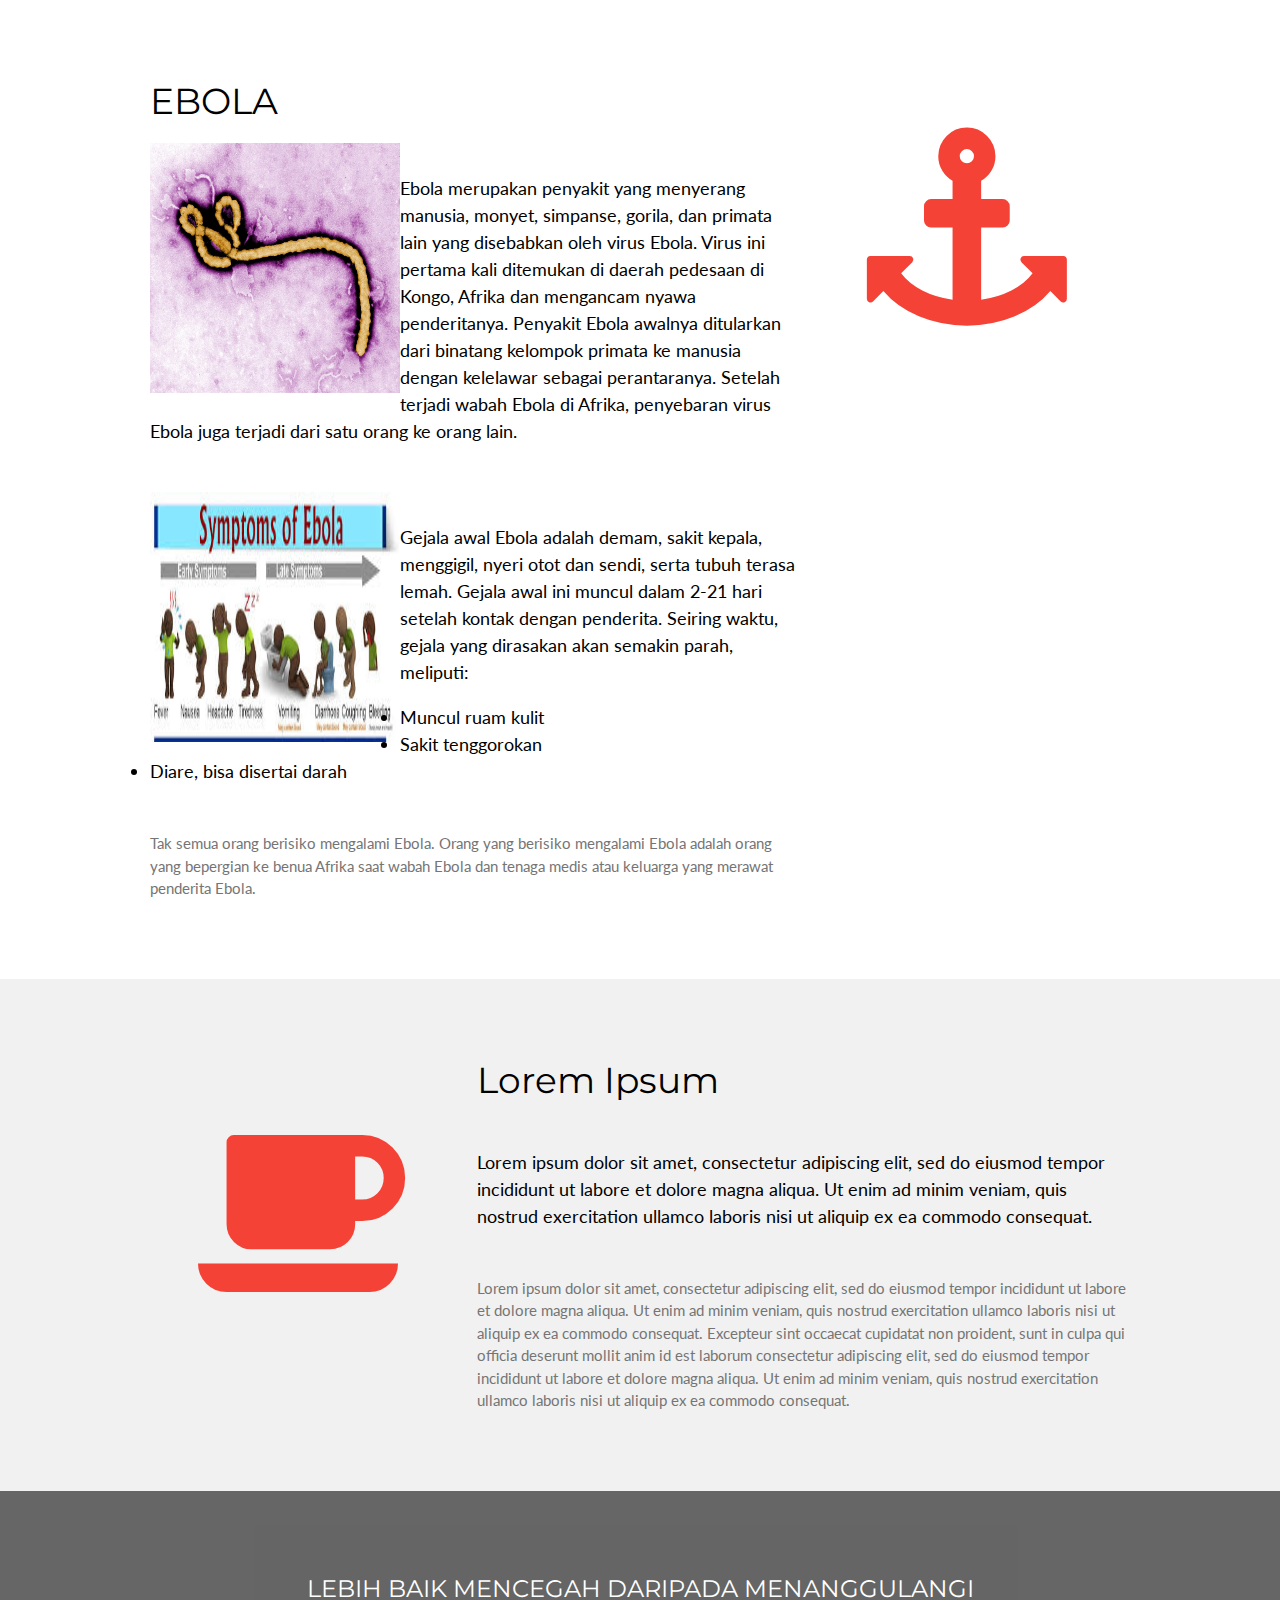
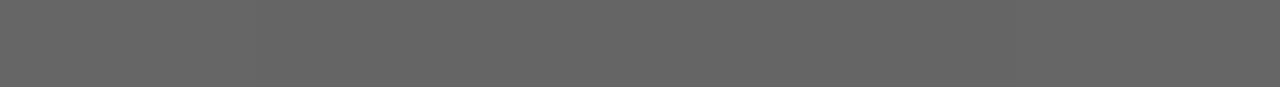
<file: pengertian.html>
<!DOCTYPE html>
<html lang="en">
<title>PENGERTIAN EBOLA</title>
<meta charset="UTF-8">
<meta name="viewport" content="width=device-width, initial-scale=1">
<link rel="stylesheet" href="https://www.w3schools.com/w3css/4/w3.css">
<link rel="stylesheet" href="https://fonts.googleapis.com/css?family=Lato">
<link rel="stylesheet" href="https://fonts.googleapis.com/css?family=Montserrat">
<link rel="stylesheet" href="https://cdnjs.cloudflare.com/ajax/libs/font-awesome/4.7.0/css/font-awesome.min.css">
<style>
body,h1,h2,h3,h4,h5,h6 {font-family: "Lato", sans-serif}
.w3-bar,h1,button {font-family: "Montserrat", sans-serif}
.fa-anchor,.fa-coffee {font-size:200px}
</style>
<body>
    <div class="w3-row-padding w3-padding-64 w3-container">
  <div class="w3-content">
    <div class="w3-twothird">
      <h1>EBOLA</h1>
<p> <img src="virus ebola.jpg" width="250px" height="250px"; align="left";/>
      <h5 class="w3-padding-32">Ebola merupakan penyakit yang menyerang manusia, monyet, simpanse, gorila, dan primata lain yang disebabkan oleh virus Ebola. Virus ini pertama kali ditemukan di daerah pedesaan di Kongo, Afrika dan mengancam nyawa penderitanya.
Penyakit Ebola awalnya ditularkan dari binatang kelompok primata ke manusia dengan kelelawar sebagai perantaranya. Setelah terjadi wabah Ebola di Afrika, penyebaran virus Ebola juga terjadi dari satu orang ke orang lain.
</h5>

<p> <img src="gejala ebola.jpg" width="250px" height="250px"; align="left";/>
	<h5 class="w3-padding-32">Gejala awal Ebola adalah demam, sakit kepala, menggigil, nyeri otot dan sendi, serta tubuh terasa lemah. Gejala awal ini muncul dalam 2-21 hari setelah kontak dengan penderita. Seiring waktu, gejala yang dirasakan akan semakin parah, meliputi:

</p>
<u1>
<li>Muncul ruam kulit</li>
<li>Sakit tenggorokan</li>
<li>Diare, bisa disertai darah</li>
</h5>
<p class="w3-text-grey">Tak semua orang berisiko mengalami Ebola. Orang yang berisiko mengalami Ebola adalah orang yang bepergian ke benua Afrika saat wabah Ebola dan tenaga medis atau keluarga yang merawat penderita Ebola.</p>
    </div>
    <div class="w3-third w3-center">
      <i class="fa fa-anchor w3-padding-64 w3-text-red"></i>
    </div>
  </div>
</div>
<!-- Second Grid -->
<div class="w3-row-padding w3-light-grey w3-padding-64 w3-container">
  <div class="w3-content">
    <div class="w3-third w3-center">
      <i class="fa fa-coffee w3-padding-64 w3-text-red w3-margin-right"></i>
    </div>
    <div class="w3-twothird">
      <h1>Lorem Ipsum</h1>
      <h5 class="w3-padding-32">Lorem ipsum dolor sit amet, consectetur adipiscing elit, sed do eiusmod tempor incididunt ut labore et dolore magna aliqua. Ut enim ad minim veniam, quis nostrud exercitation ullamco laboris nisi ut aliquip ex ea commodo consequat.</h5>
   <p class="w3-text-grey">Lorem ipsum dolor sit amet, consectetur adipiscing elit, sed do eiusmod tempor incididunt ut labore et dolore magna aliqua. Ut enim ad minim veniam, quis nostrud exercitation ullamco laboris nisi ut aliquip ex ea commodo consequat. Excepteur sint
 occaecat cupidatat non proident, sunt in culpa qui officia deserunt mollit anim id est laborum consectetur adipiscing elit, sed do eiusmod tempor incididunt ut labore et dolore magna aliqua. Ut enim ad minim veniam, quis nostrud exercitation ullamco
laboris nisi ut aliquip ex ea commodo consequat.</p>
</div>
</div>
</div>  
<div class="w3-container w3-black w3-center w3-opacity w3-padding-64">
    <h1 class="w3-margin w3-xlarge">LEBIH BAIK MENCEGAH DARIPADA MENANGGULANGI</h1>
</div>      
  </body>
</html>
</file>
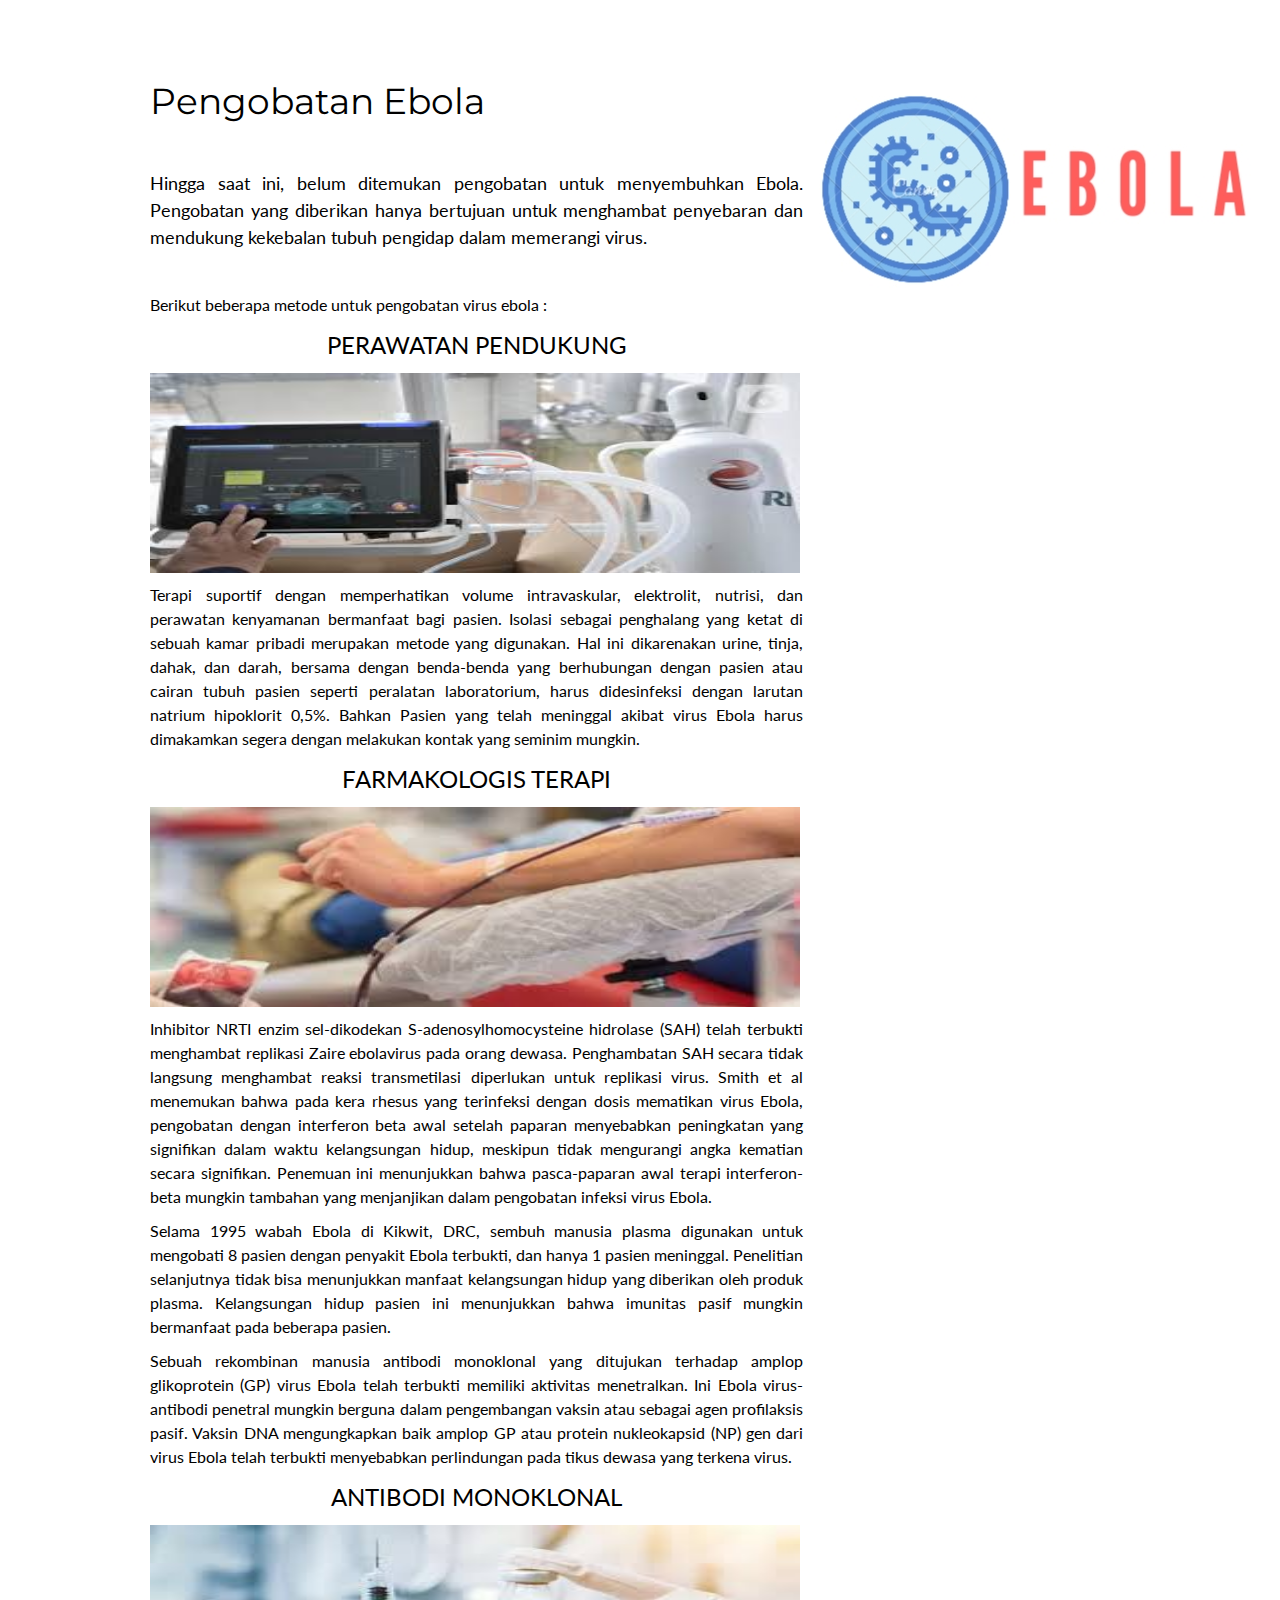
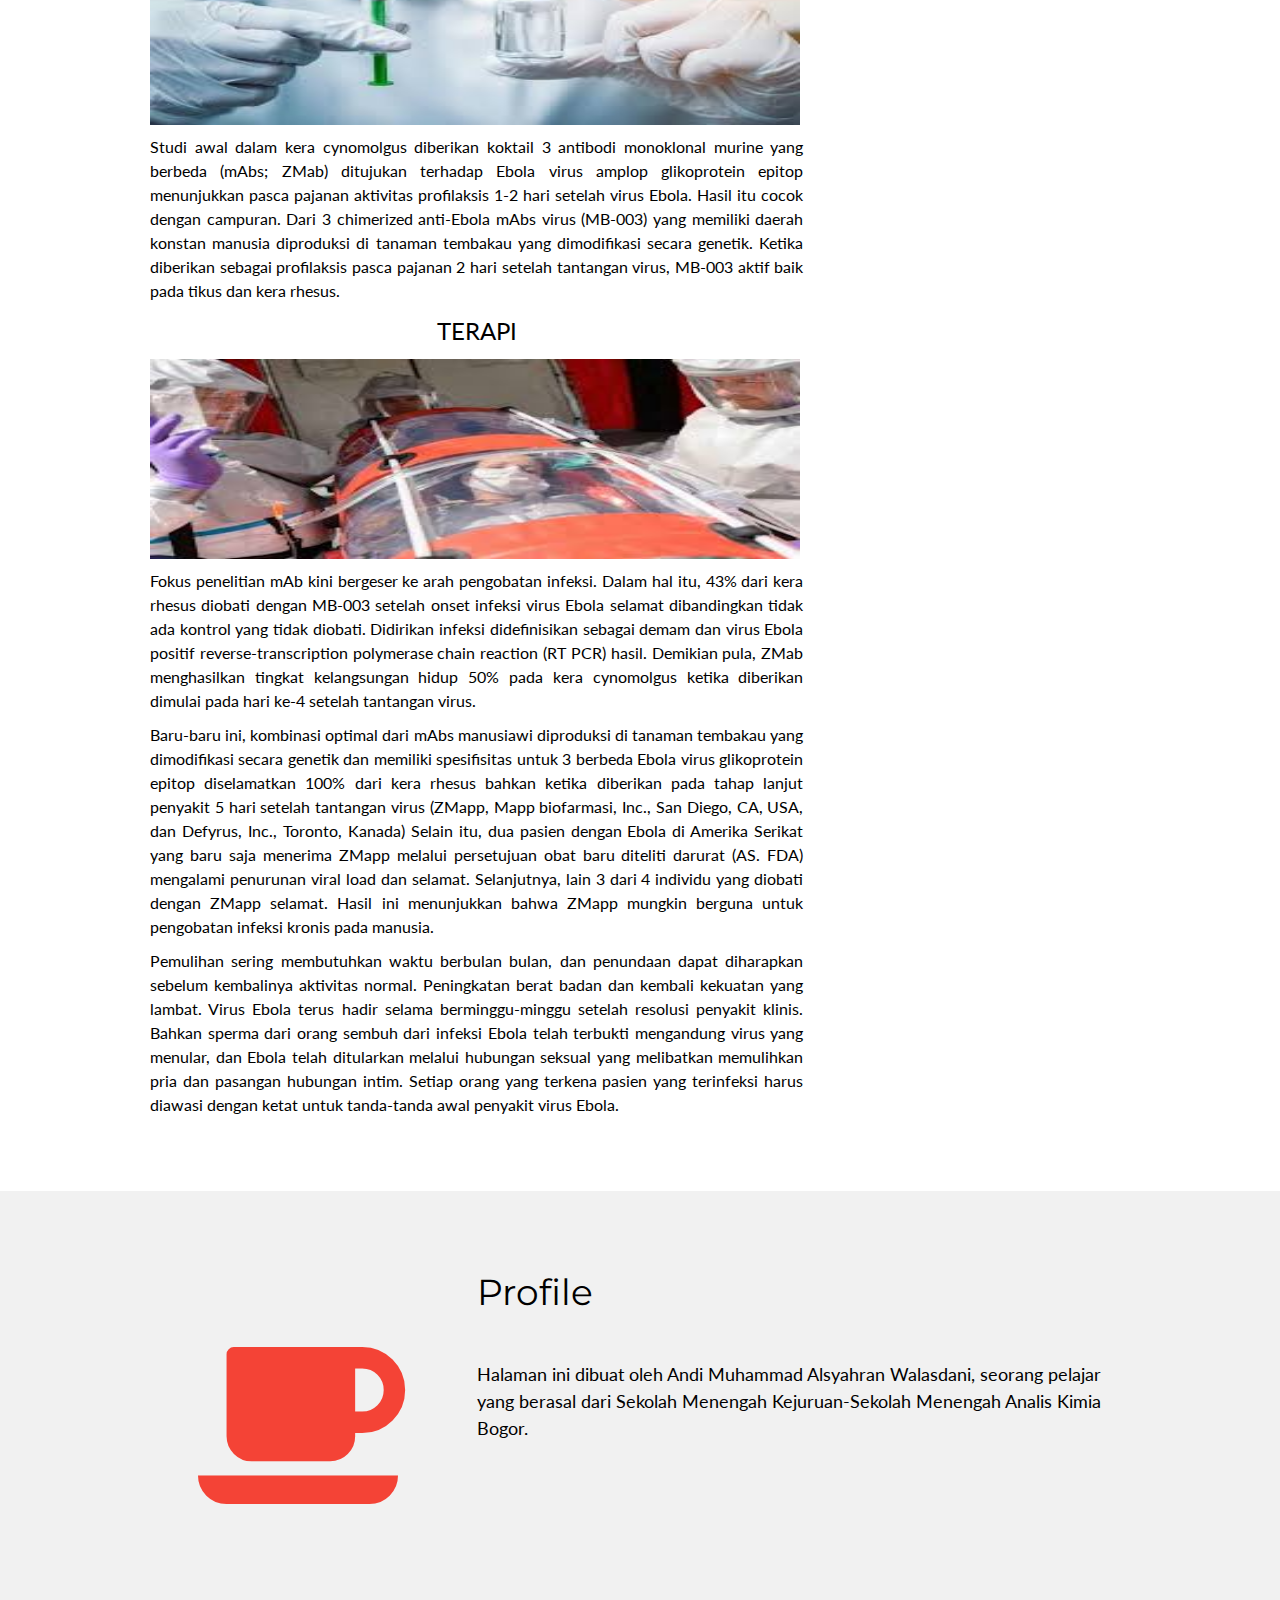
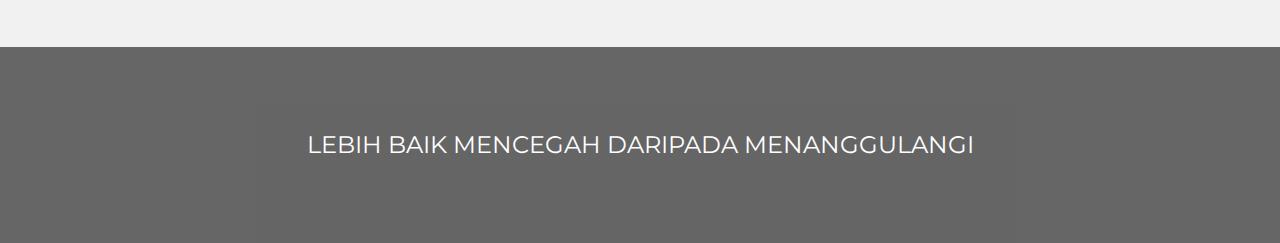
<file: pengobatan.html>
<!DOCTYPE html>
<html lang="en">
<title>PENGOBATAN</title>
<meta charset="UTF-8">
<meta name="viewport" content="width=device-width, initial-scale=1">
<link rel="stylesheet" href="https://www.w3schools.com/w3css/4/w3.css">
<link rel="stylesheet" href="https://fonts.googleapis.com/css?family=Lato">
<link rel="stylesheet" href="https://fonts.googleapis.com/css?family=Montserrat">
<link rel="stylesheet" href="https://cdnjs.cloudflare.com/ajax/libs/font-awesome/4.7.0/css/font-awesome.min.css">
<style>
body,h1,h2,h3,h4,h5,h6 {font-family: "Lato", sans-serif}
.w3-bar,h1,button {font-family: "Montserrat", sans-serif}
.fa-anchor,.fa-coffee {font-size:200px}
</style>
  <body>
    <div class="w3-row-padding w3-padding-64 w3-container">
  <div class="w3-content">
    <div class="w3-twothird">
      <h1 >Pengobatan Ebola</h1>

      <h5 align= "justify" class="w3-padding-32">Hingga saat ini, belum ditemukan pengobatan untuk menyembuhkan Ebola. Pengobatan yang diberikan hanya bertujuan untuk menghambat penyebaran dan mendukung kekebalan tubuh pengidap dalam memerangi virus.
      </h5>

      <h6>Berikut beberapa metode untuk pengobatan virus ebola :</h6>

      <h3 align="center">PERAWATAN PENDUKUNG</h3>

      <img src="pendukung.jpg" width="650" height="200">

      <space>

      <h6 align= "justify" >Terapi suportif dengan memperhatikan volume intravaskular, elektrolit, nutrisi, dan perawatan kenyamanan bermanfaat bagi pasien. Isolasi sebagai penghalang yang ketat di sebuah kamar pribadi merupakan metode yang digunakan. Hal ini dikarenakan urine, tinja, dahak, dan darah, bersama dengan benda-benda yang berhubungan dengan pasien atau cairan tubuh pasien seperti peralatan laboratorium, harus didesinfeksi dengan larutan natrium hipoklorit 0,5%. Bahkan Pasien yang telah meninggal akibat virus Ebola harus dimakamkan segera dengan melakukan kontak yang seminim mungkin.</h6>

      <h3 align="center">FARMAKOLOGIS TERAPI</h3>

      <img src="farmaklogis.jpg" width="650" height="200">

      <h6 align= "justify" >Inhibitor NRTI enzim sel-dikodekan S-adenosylhomocysteine hidrolase (SAH) telah terbukti menghambat replikasi Zaire ebolavirus pada orang dewasa. Penghambatan SAH secara tidak langsung menghambat reaksi transmetilasi diperlukan untuk replikasi virus. Smith et al menemukan bahwa pada kera rhesus yang terinfeksi dengan dosis mematikan virus Ebola, pengobatan dengan interferon beta awal setelah paparan menyebabkan peningkatan yang signifikan dalam waktu kelangsungan hidup, meskipun tidak mengurangi angka kematian secara signifikan. Penemuan ini menunjukkan bahwa pasca-paparan awal terapi interferon-beta mungkin tambahan yang menjanjikan dalam pengobatan infeksi virus Ebola.</h6>

      <h6 align= "justify" >Selama 1995 wabah Ebola di Kikwit, DRC, sembuh manusia plasma digunakan untuk mengobati 8 pasien dengan penyakit Ebola terbukti, dan hanya 1 pasien meninggal. Penelitian selanjutnya tidak bisa menunjukkan manfaat kelangsungan hidup yang diberikan oleh produk plasma. Kelangsungan hidup pasien ini menunjukkan bahwa imunitas pasif mungkin bermanfaat pada beberapa pasien.</h6>

      <h6 align= "justify" >Sebuah rekombinan manusia antibodi monoklonal yang ditujukan terhadap amplop glikoprotein (GP) virus Ebola telah terbukti memiliki aktivitas menetralkan. Ini Ebola virus-antibodi penetral mungkin berguna dalam pengembangan vaksin atau sebagai agen profilaksis pasif. Vaksin DNA mengungkapkan baik amplop GP atau protein nukleokapsid (NP) gen dari virus Ebola telah terbukti menyebabkan perlindungan pada tikus dewasa yang terkena virus.</h6>

      <h3 align="center">ANTIBODI MONOKLONAL</h3>

      <img src="vaksin.jpg" width="650" height="200">

      <h6 align= "justify" >Studi awal dalam kera cynomolgus diberikan koktail 3 antibodi monoklonal murine yang berbeda (mAbs; ZMab) ditujukan terhadap Ebola virus amplop glikoprotein epitop menunjukkan pasca pajanan aktivitas profilaksis 1-2 hari setelah virus Ebola. Hasil itu cocok dengan campuran. Dari 3 chimerized anti-Ebola mAbs virus (MB-003) yang memiliki daerah konstan manusia diproduksi di tanaman tembakau yang dimodifikasi secara genetik. Ketika diberikan sebagai profilaksis pasca pajanan 2 hari setelah tantangan virus, MB-003 aktif baik pada tikus dan kera rhesus.</h6>

      <h3 align="center">TERAPI</h3>

      <img src="terapi.jpg" width="650" height="200">

      <h6 align= "justify" >Fokus penelitian mAb kini bergeser ke arah pengobatan infeksi. Dalam hal itu, 43% dari kera rhesus diobati dengan MB-003 setelah onset infeksi virus Ebola selamat dibandingkan tidak ada kontrol yang tidak diobati. Didirikan infeksi didefinisikan sebagai demam dan virus Ebola positif reverse-transcription polymerase chain reaction (RT PCR) hasil. Demikian pula, ZMab menghasilkan tingkat kelangsungan hidup 50% pada kera cynomolgus ketika diberikan dimulai pada hari ke-4 setelah tantangan virus.</h6> 

      <h6 align= "justify" >Baru-baru ini, kombinasi optimal dari mAbs manusiawi diproduksi di tanaman tembakau yang dimodifikasi secara genetik dan memiliki spesifisitas untuk 3 berbeda Ebola virus glikoprotein epitop diselamatkan 100% dari kera rhesus bahkan ketika diberikan pada tahap lanjut penyakit 5 hari setelah tantangan virus (ZMapp, Mapp biofarmasi, Inc., San Diego, CA, USA, dan Defyrus, Inc., Toronto, Kanada) Selain itu, dua pasien dengan Ebola di Amerika Serikat yang baru saja menerima ZMapp melalui persetujuan obat baru diteliti darurat (AS. FDA) mengalami penurunan viral load dan selamat. Selanjutnya, lain 3 dari 4 individu yang diobati dengan ZMapp selamat. Hasil ini menunjukkan bahwa ZMapp mungkin berguna untuk pengobatan infeksi kronis pada manusia.</h6>

      <h6 align= "justify" >Pemulihan sering membutuhkan waktu berbulan bulan, dan penundaan dapat diharapkan sebelum kembalinya aktivitas normal. Peningkatan berat badan dan kembali kekuatan yang lambat. Virus Ebola terus hadir selama berminggu-minggu setelah resolusi penyakit klinis. Bahkan sperma dari orang sembuh dari infeksi Ebola telah terbukti mengandung virus yang menular, dan Ebola telah ditularkan melalui hubungan seksual yang melibatkan memulihkan pria dan pasangan hubungan intim. Setiap orang yang terkena pasien yang terinfeksi harus diawasi dengan ketat untuk tanda-tanda awal penyakit virus Ebola.</h6>
    </div>

    <div class="w3-third w3-center">
      <img src="logo ebola.jpg">
    </div>
  </div>
</div>

<!-- Second Grid -->
<div class="w3-row-padding w3-light-grey w3-padding-64 w3-container">
  <div class="w3-content">
    <div class="w3-third w3-center">
      <i class="fa fa-coffee w3-padding-64 w3-text-red w3-margin-right"></i>
    </div>

    <div class="w3-twothird">
      <h1>Profile</h1>
      <h5 class="w3-padding-32">Halaman ini dibuat oleh Andi Muhammad Alsyahran Walasdani, seorang pelajar yang berasal dari Sekolah Menengah Kejuruan-Sekolah Menengah Analis Kimia Bogor.</h5>
      
    </div>
  </div>
</div>  
<div class="w3-container w3-black w3-center w3-opacity w3-padding-64">
    <h1 class="w3-margin w3-xlarge">LEBIH BAIK MENCEGAH DARIPADA MENANGGULANGI</h1>
</div>      
  </body>
</html>
</file>
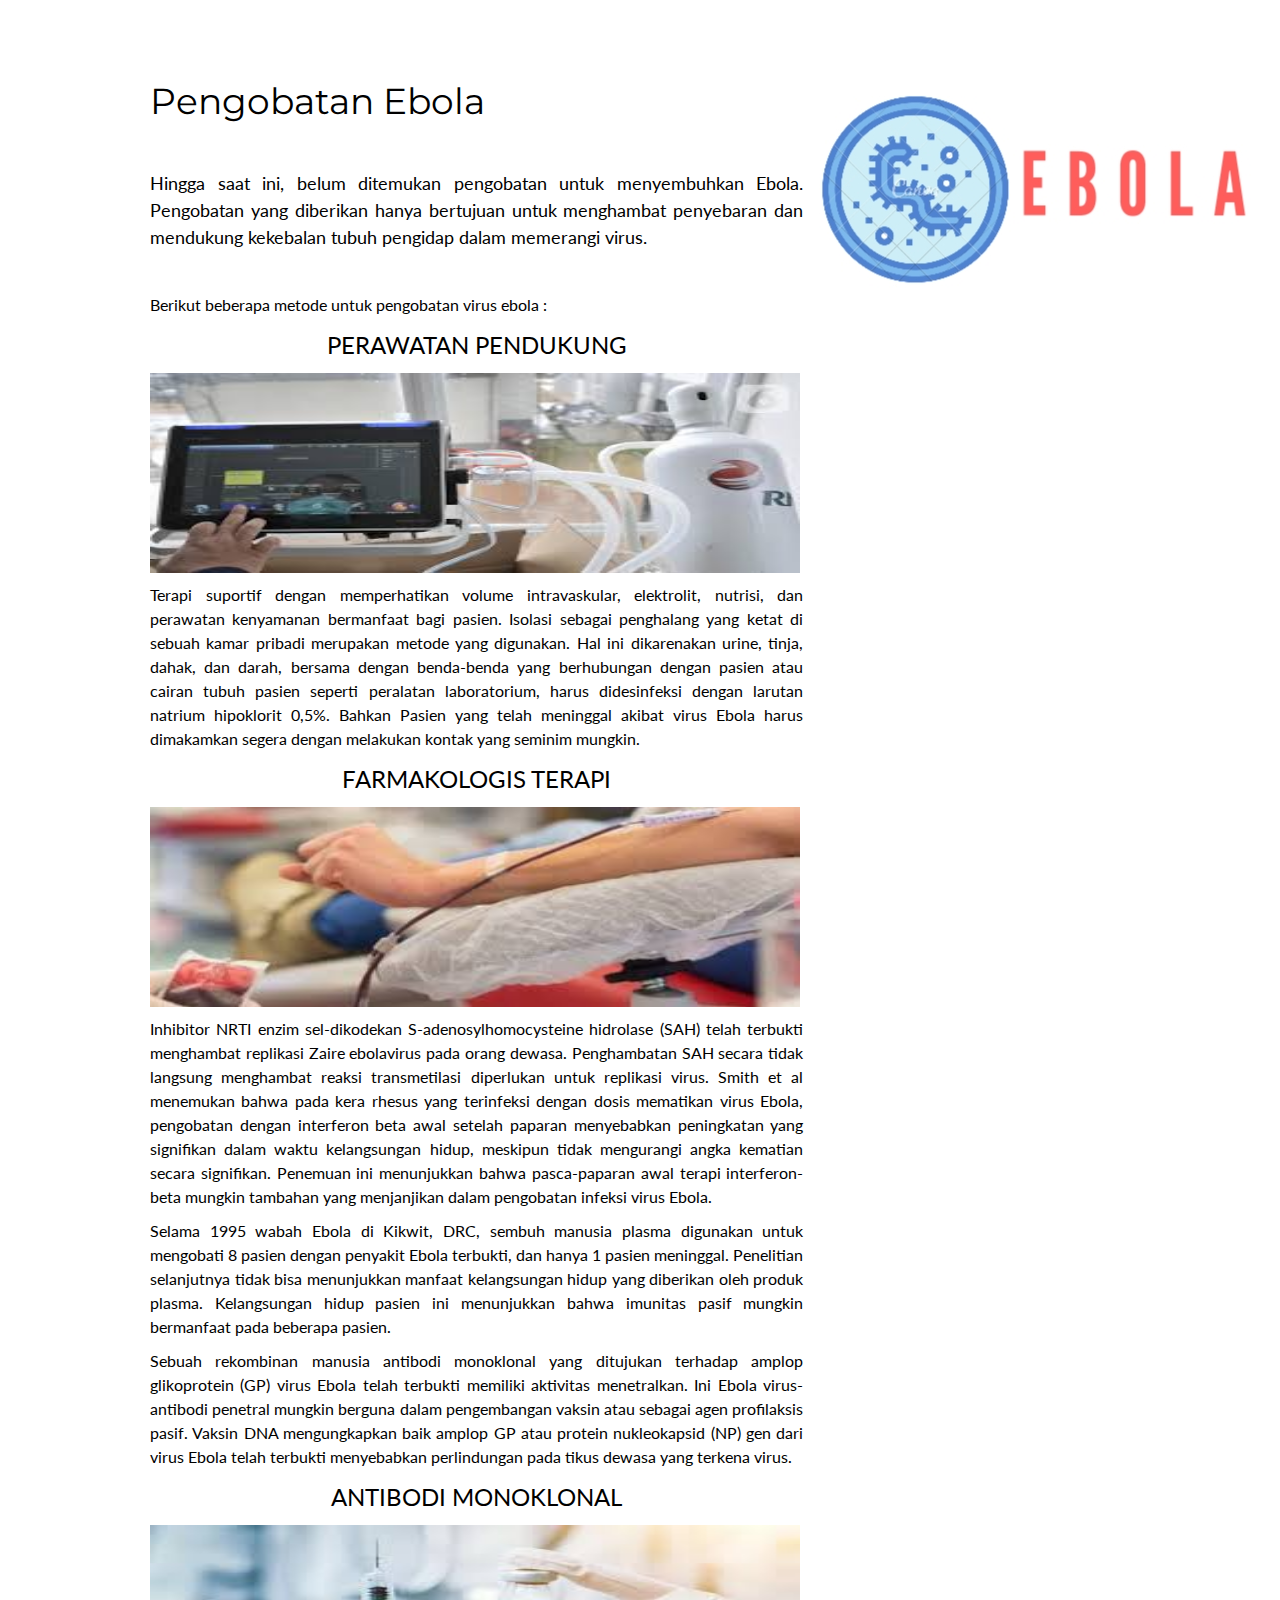
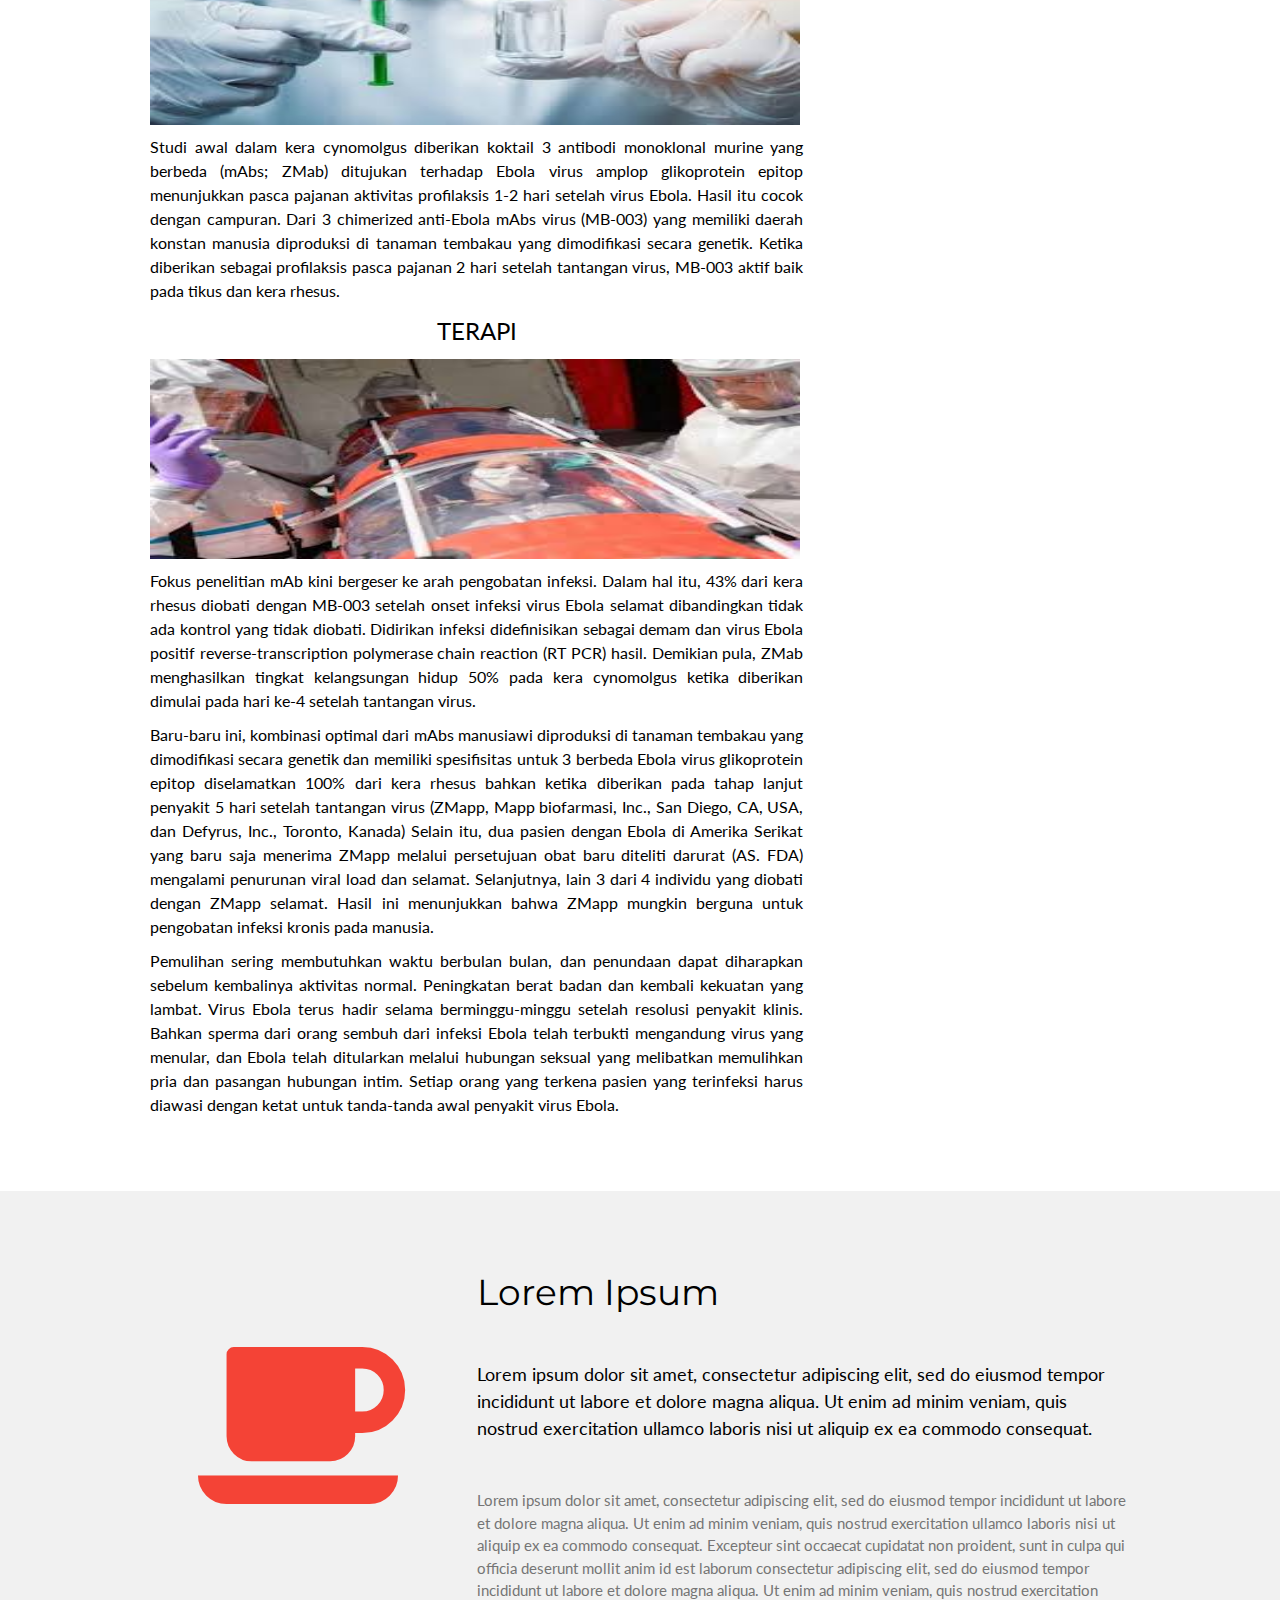
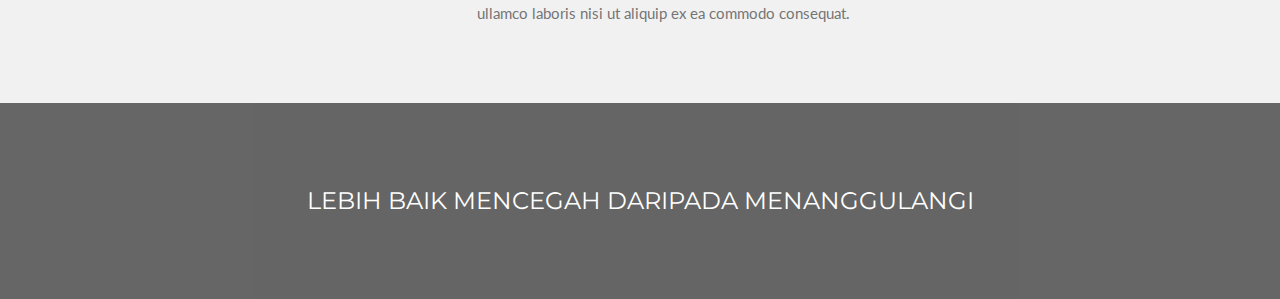
<file: Labkom andi/Pengobatan.html>
<!DOCTYPE html>
<html lang="en">
<title>PENGOBATAN</title>
<meta charset="UTF-8">
<meta name="viewport" content="width=device-width, initial-scale=1">
<link rel="stylesheet" href="https://www.w3schools.com/w3css/4/w3.css">
<link rel="stylesheet" href="https://fonts.googleapis.com/css?family=Lato">
<link rel="stylesheet" href="https://fonts.googleapis.com/css?family=Montserrat">
<link rel="stylesheet" href="https://cdnjs.cloudflare.com/ajax/libs/font-awesome/4.7.0/css/font-awesome.min.css">
<style>
body,h1,h2,h3,h4,h5,h6 {font-family: "Lato", sans-serif}
.w3-bar,h1,button {font-family: "Montserrat", sans-serif}
.fa-anchor,.fa-coffee {font-size:200px}
</style>
  <body>
    <div class="w3-row-padding w3-padding-64 w3-container">
  <div class="w3-content">
    <div class="w3-twothird">
      <h1 >Pengobatan Ebola</h1>

      <h5 align= "justify" class="w3-padding-32">Hingga saat ini, belum ditemukan pengobatan untuk menyembuhkan Ebola. Pengobatan yang diberikan hanya bertujuan untuk menghambat penyebaran dan mendukung kekebalan tubuh pengidap dalam memerangi virus.
      </h5>

      <h6>Berikut beberapa metode untuk pengobatan virus ebola :</h6>

      <h3 align="center">PERAWATAN PENDUKUNG</h3>

      <img src="pendukung.jpg" width="650" height="200">

      <space>

      <h6 align= "justify" >Terapi suportif dengan memperhatikan volume intravaskular, elektrolit, nutrisi, dan perawatan kenyamanan bermanfaat bagi pasien. Isolasi sebagai penghalang yang ketat di sebuah kamar pribadi merupakan metode yang digunakan. Hal ini dikarenakan urine, tinja, dahak, dan darah, bersama dengan benda-benda yang berhubungan dengan pasien atau cairan tubuh pasien seperti peralatan laboratorium, harus didesinfeksi dengan larutan natrium hipoklorit 0,5%. Bahkan Pasien yang telah meninggal akibat virus Ebola harus dimakamkan segera dengan melakukan kontak yang seminim mungkin.</h6>

      <h3 align="center">FARMAKOLOGIS TERAPI</h3>

      <img src="farmaklogis.jpg" width="650" height="200">

      <h6 align= "justify" >Inhibitor NRTI enzim sel-dikodekan S-adenosylhomocysteine hidrolase (SAH) telah terbukti menghambat replikasi Zaire ebolavirus pada orang dewasa. Penghambatan SAH secara tidak langsung menghambat reaksi transmetilasi diperlukan untuk replikasi virus. Smith et al menemukan bahwa pada kera rhesus yang terinfeksi dengan dosis mematikan virus Ebola, pengobatan dengan interferon beta awal setelah paparan menyebabkan peningkatan yang signifikan dalam waktu kelangsungan hidup, meskipun tidak mengurangi angka kematian secara signifikan. Penemuan ini menunjukkan bahwa pasca-paparan awal terapi interferon-beta mungkin tambahan yang menjanjikan dalam pengobatan infeksi virus Ebola.</h6>

      <h6 align= "justify" >Selama 1995 wabah Ebola di Kikwit, DRC, sembuh manusia plasma digunakan untuk mengobati 8 pasien dengan penyakit Ebola terbukti, dan hanya 1 pasien meninggal. Penelitian selanjutnya tidak bisa menunjukkan manfaat kelangsungan hidup yang diberikan oleh produk plasma. Kelangsungan hidup pasien ini menunjukkan bahwa imunitas pasif mungkin bermanfaat pada beberapa pasien.</h6>

      <h6 align= "justify" >Sebuah rekombinan manusia antibodi monoklonal yang ditujukan terhadap amplop glikoprotein (GP) virus Ebola telah terbukti memiliki aktivitas menetralkan. Ini Ebola virus-antibodi penetral mungkin berguna dalam pengembangan vaksin atau sebagai agen profilaksis pasif. Vaksin DNA mengungkapkan baik amplop GP atau protein nukleokapsid (NP) gen dari virus Ebola telah terbukti menyebabkan perlindungan pada tikus dewasa yang terkena virus.</h6>

      <h3 align="center">ANTIBODI MONOKLONAL</h3>

      <img src="vaksin.jpg" width="650" height="200">

      <h6 align= "justify" >Studi awal dalam kera cynomolgus diberikan koktail 3 antibodi monoklonal murine yang berbeda (mAbs; ZMab) ditujukan terhadap Ebola virus amplop glikoprotein epitop menunjukkan pasca pajanan aktivitas profilaksis 1-2 hari setelah virus Ebola. Hasil itu cocok dengan campuran. Dari 3 chimerized anti-Ebola mAbs virus (MB-003) yang memiliki daerah konstan manusia diproduksi di tanaman tembakau yang dimodifikasi secara genetik. Ketika diberikan sebagai profilaksis pasca pajanan 2 hari setelah tantangan virus, MB-003 aktif baik pada tikus dan kera rhesus.</h6>

      <h3 align="center">TERAPI</h3>

      <img src="terapi.jpg" width="650" height="200">

      <h6 align= "justify" >Fokus penelitian mAb kini bergeser ke arah pengobatan infeksi. Dalam hal itu, 43% dari kera rhesus diobati dengan MB-003 setelah onset infeksi virus Ebola selamat dibandingkan tidak ada kontrol yang tidak diobati. Didirikan infeksi didefinisikan sebagai demam dan virus Ebola positif reverse-transcription polymerase chain reaction (RT PCR) hasil. Demikian pula, ZMab menghasilkan tingkat kelangsungan hidup 50% pada kera cynomolgus ketika diberikan dimulai pada hari ke-4 setelah tantangan virus.</h6> 

      <h6 align= "justify" >Baru-baru ini, kombinasi optimal dari mAbs manusiawi diproduksi di tanaman tembakau yang dimodifikasi secara genetik dan memiliki spesifisitas untuk 3 berbeda Ebola virus glikoprotein epitop diselamatkan 100% dari kera rhesus bahkan ketika diberikan pada tahap lanjut penyakit 5 hari setelah tantangan virus (ZMapp, Mapp biofarmasi, Inc., San Diego, CA, USA, dan Defyrus, Inc., Toronto, Kanada) Selain itu, dua pasien dengan Ebola di Amerika Serikat yang baru saja menerima ZMapp melalui persetujuan obat baru diteliti darurat (AS. FDA) mengalami penurunan viral load dan selamat. Selanjutnya, lain 3 dari 4 individu yang diobati dengan ZMapp selamat. Hasil ini menunjukkan bahwa ZMapp mungkin berguna untuk pengobatan infeksi kronis pada manusia.</h6>

      <h6 align= "justify" >Pemulihan sering membutuhkan waktu berbulan bulan, dan penundaan dapat diharapkan sebelum kembalinya aktivitas normal. Peningkatan berat badan dan kembali kekuatan yang lambat. Virus Ebola terus hadir selama berminggu-minggu setelah resolusi penyakit klinis. Bahkan sperma dari orang sembuh dari infeksi Ebola telah terbukti mengandung virus yang menular, dan Ebola telah ditularkan melalui hubungan seksual yang melibatkan memulihkan pria dan pasangan hubungan intim. Setiap orang yang terkena pasien yang terinfeksi harus diawasi dengan ketat untuk tanda-tanda awal penyakit virus Ebola.</h6>
    </div>

    <div class="w3-third w3-center">
      <img src="logo ebola.jpg">
    </div>
  </div>
</div>

<!-- Second Grid -->
<div class="w3-row-padding w3-light-grey w3-padding-64 w3-container">
  <div class="w3-content">
    <div class="w3-third w3-center">
      <i class="fa fa-coffee w3-padding-64 w3-text-red w3-margin-right"></i>
    </div>

    <div class="w3-twothird">
      <h1>Lorem Ipsum</h1>
      <h5 class="w3-padding-32">Lorem ipsum dolor sit amet, consectetur adipiscing elit, sed do eiusmod tempor incididunt ut labore et dolore magna aliqua. Ut enim ad minim veniam, quis nostrud exercitation ullamco laboris nisi ut aliquip ex ea commodo consequat.</h5>

      <p class="w3-text-grey">Lorem ipsum dolor sit amet, consectetur adipiscing elit, sed do eiusmod tempor incididunt ut labore et dolore magna aliqua. Ut enim ad minim veniam, quis nostrud exercitation ullamco laboris nisi ut aliquip ex ea commodo consequat. Excepteur sint
        occaecat cupidatat non proident, sunt in culpa qui officia deserunt mollit anim id est laborum consectetur adipiscing elit, sed do eiusmod tempor incididunt ut labore et dolore magna aliqua. Ut enim ad minim veniam, quis nostrud exercitation ullamco
        laboris nisi ut aliquip ex ea commodo consequat.</p>
    </div>
  </div>
</div>  
<div class="w3-container w3-black w3-center w3-opacity w3-padding-64">
    <h1 class="w3-margin w3-xlarge">LEBIH BAIK MENCEGAH DARIPADA MENANGGULANGI</h1>
</div>      
  </body>
</html>
</file>
<file: aboutus.css>
header {text-align: center;border: 1px solid #000; font-size: 50px; background-color: brown}
img{width: 250px;
height: 250px;
margin: 10px 20px 0px 60px}
h5{color: "red"}
header{margin-top: 45px}
html{background-color: cyan}
#head{ height:auto;width: auto;margin:5px 0 5px 0}

#Diaz
{border: 1px solid black;width:30%; height: auto;
 	background-color: #000;color: red; margin:20px 0px 0px 35%;}
#Atas{ height:500px;width: auto; margin:0px 0 5px 0;}

#Andi {border: 1px solid black;width:32%; height: auto;
 	background-color: black;color: red; margin:20px 0px 0px 20px; float: left;}

#Yazid
{border: 1px solid black;width:30%; height: auto;
 	background-color: black;color: red; margin:20px 0px 0px 20px; float: left;}
#Maul
{ border: 1px solid black;width:30%; height: auto;
 	background-color: #000;color: red; margin:20px 0px 0px 20px;float: left;}
#Bawah{ height:900px;width: auto;margin:0px 0 5px 0;}
#Aril
{border: 1px solid black;width:30%; height: 80%;
 	background-color: #000;color: red; margin:20px 0px 0px 20px;float: left;}
#Shafira
{border: 1px solid black;width:32%; height: 80%;
 	background-color: #000;color: red; margin:20px 0px 0px 20px;float: left;}
#Cino{border: 1px solid black;width:30%; height: 80%;
 	background-color: #000;color: red; margin:20px 0px 0px 20px;float: left;}
 footer {text-align: left;border: 1px solid #000; background-color: brown;margin: 900px}
 #footer{text-align: center;border: 1px solid #000; font-size: 20px; background-color:grey }
 ul li{text-align:left;}
</file>
